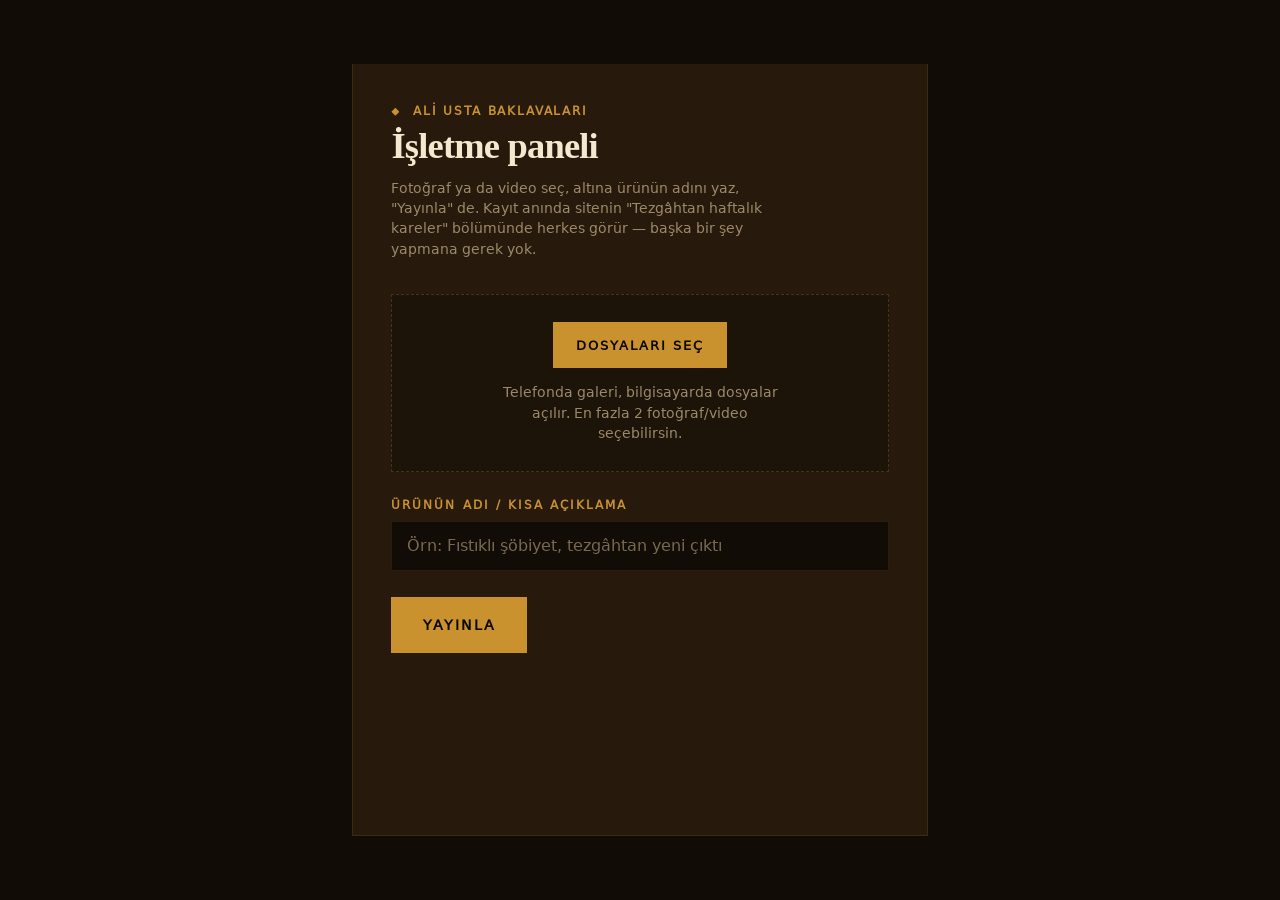
<file: panel.html>
<!doctype html>
<html lang="tr">
<head>
<meta charset="UTF-8">
<meta name="viewport" content="width=device-width, initial-scale=1">
<meta name="robots" content="noindex, nofollow">
<title>İşletme Paneli — Ali Usta Baklavaları</title>
<link rel="icon" href="assets/img/logo-sm.webp">
<link rel="stylesheet" href="assets/css/site.css?v=55">
<style>
  body{ display:flex; justify-content:center; padding:clamp(1.75rem,5vw,4rem) 1.25rem; min-height:100svh; }
  .panel{ width:100%; max-width:36rem; }
  .panel .eyebrow{ color:var(--gold); text-transform:uppercase; letter-spacing:.16em; font-size:.72rem; font-weight:700; }
  .panel h1{ font-family:var(--f-disp); font-weight:600; font-size:clamp(1.7rem,1.4rem + 1.1vw,2.3rem); margin:.5rem 0 .9rem; }
  .panel > p.small{ max-width:44ch; margin-bottom:2.2rem; }

  .drop{ border:1px dashed var(--line); padding:1.7rem; text-align:center; background:var(--ink-2); }
  .drop input[type=file]{ display:none; }
  .drop p.small{ margin-top:.9rem; max-width:32ch; margin-inline:auto; }
  .preview{ display:flex; gap:.7rem; flex-wrap:wrap; justify-content:center; margin-top:1.1rem; }
  .preview .th{ width:5.5rem; height:5.5rem; object-fit:cover; border:1px solid var(--line-soft); background:var(--ink-3); flex:none; }

  .panel .f{ margin-top:1.5rem; }
  .panel-foot{ margin-top:1.6rem; display:flex; align-items:center; gap:1.1rem; flex-wrap:wrap; }
  .spin{ width:.9rem; height:.9rem; border:2px solid var(--line); border-top-color:var(--gold-lit); border-radius:50%; animation:pnl-sp .7s linear infinite; display:inline-block; vertical-align:-1px; margin-right:.4rem; }
  @keyframes pnl-sp{ to{ transform:rotate(360deg); } }

  .panel-list{ margin-top:3.2rem; padding-top:1.7rem; border-top:1px solid var(--line-soft); }
  .panel-list h2{ font-size:.78rem; color:var(--gold); letter-spacing:.16em; text-transform:uppercase; font-weight:700; margin-bottom:1.1rem; }
  .panel-row{ display:flex; align-items:center; gap:.9rem; padding:.65rem 0; border-bottom:1px solid var(--line-soft); font-size:.88rem; }
  .panel-row img,.panel-row video{ width:3rem; height:3rem; object-fit:cover; flex:none; border:1px solid var(--line-soft); }
  .panel-row b{ display:block; color:var(--cream); font-weight:600; }
  .panel-row span.pr-date{ color:var(--cream-mute); font-size:.76rem; }

  .warn{ border:1px solid #D9694A; background:rgba(217,105,74,.08); padding:1rem 1.1rem; font-size:.88rem; color:var(--cream-dim); }
</style>
</head>
<body>

<div class="panel">
  <p class="eyebrow">Ali Usta Baklavaları</p>
  <h1>İşletme paneli</h1>
  <p class="small">Fotoğraf ya da video seç, altına ürünün adını yaz, "Yayınla" de. Kayıt anında sitenin
    "Tezgâhtan haftalık kareler" bölümünde herkes görür — başka bir şey yapmana gerek yok.</p>

  <div id="pnlUyari" hidden class="warn"></div>

  <form id="pnlForm" novalidate>
    <div class="drop">
      <button type="button" class="btn btn--solid" id="pnlPick"><span>Dosyaları seç</span></button>
      <p class="small">Telefonda galeri, bilgisayarda dosyalar açılır. En fazla 2 fotoğraf/video seçebilirsin.</p>
      <input type="file" id="pnlFile" accept="image/*,video/*" multiple>
      <div class="preview" id="pnlPreview" hidden></div>
    </div>

    <div class="f">
      <label for="pnlBaslik">Ürünün adı / kısa açıklama</label>
      <input type="text" id="pnlBaslik" placeholder="Örn: Fıstıklı şöbiyet, tezgâhtan yeni çıktı" maxlength="80" required>
    </div>

    <div class="panel-foot">
      <button type="submit" class="btn btn--solid btn--lg" id="pnlSubmit"><span>Yayınla</span></button>
      <p class="frm-msg" id="pnlMsg"></p>
    </div>
  </form>

  <div class="panel-list" id="pnlListWrap" hidden>
    <h2>Son yayınlananlar</h2>
    <div id="pnlList"></div>
  </div>
</div>

<script src="assets/js/config.js?v=55"></script>
<script src="assets/js/panel.js?v=55"></script>
</body>
</html>
</file>
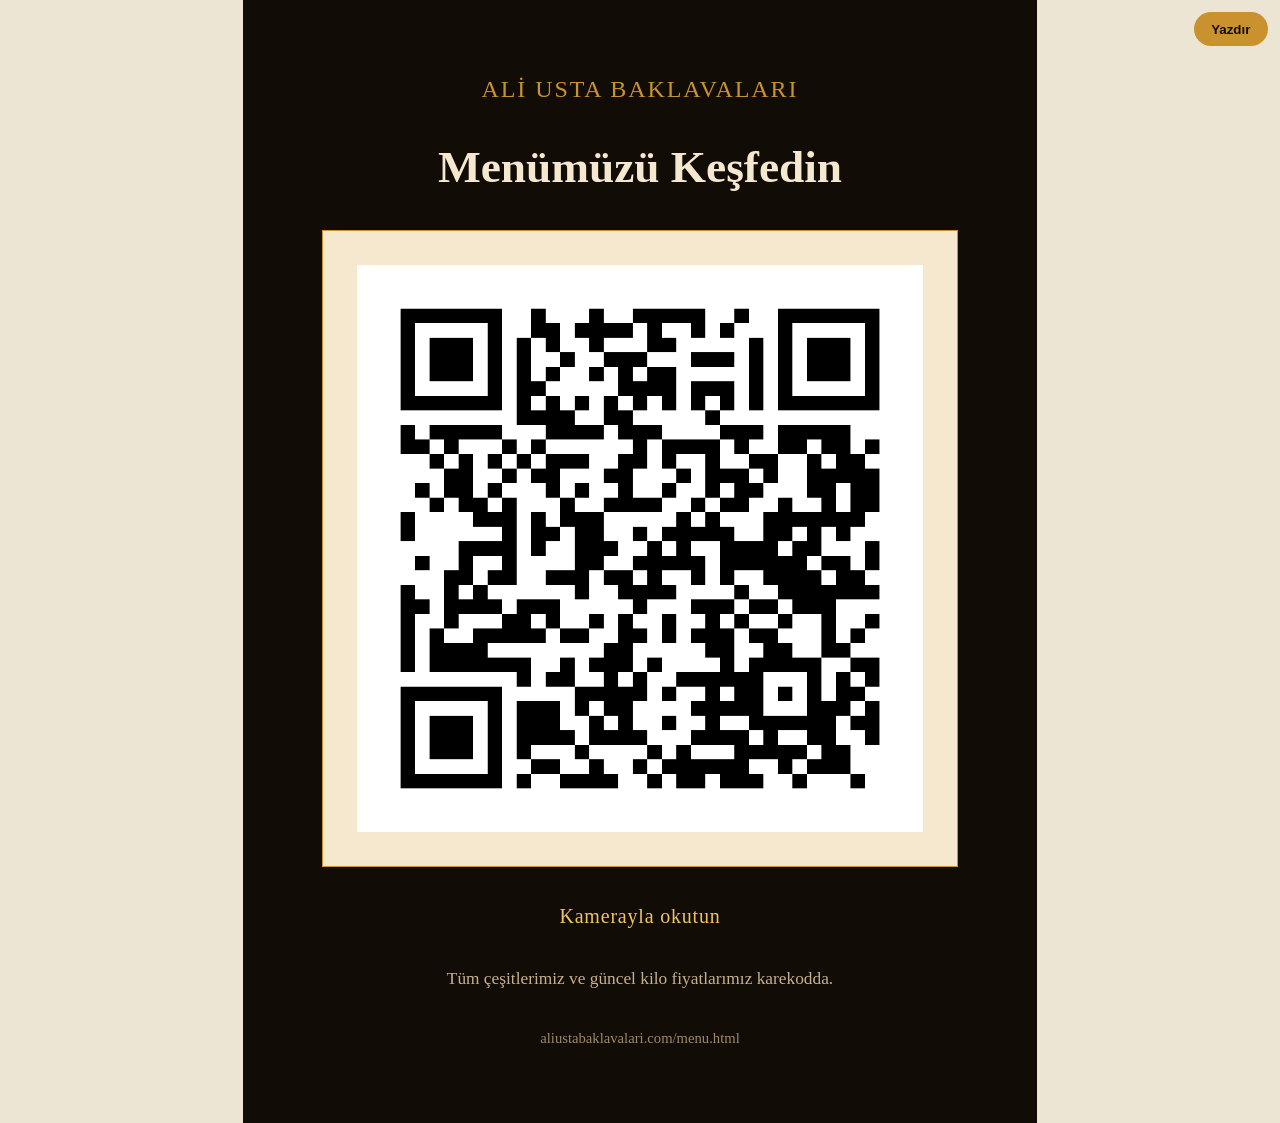
<file: qr-tabela.html>
<!DOCTYPE html>
<html lang="tr">
<head>
<meta charset="utf-8">
<meta name="viewport" content="width=device-width, initial-scale=1">
<title>Masa Kartı — Ali Usta Baklavaları</title>
<meta name="robots" content="noindex">
<style>
  /* Not: "5 kat büyük" tam 410mm olurdu — A5 kağıda sığmaz. Bunun yerine
     kart A4'e büyütüldü ve QR, sayfaya sığan en büyük ölçüye (150mm)
     çıkarıldı (önceki 82mm'nin ~1,8 katı, görsel olarak çok daha baskın). */
  @page{ size:A4; margin:0; }
  *{ box-sizing:border-box; }
  body{ margin:0; background:#EDE5D3; font-family:Georgia,"Palatino Linotype",serif; }
  .kart{
    width:210mm; height:297mm; margin:0 auto; padding:20mm 14mm;
    background:#120C06; color:#F5E8CF;
    display:flex; flex-direction:column; align-items:center; justify-content:center;
    text-align:center; gap:10mm;
  }
  .isim{ letter-spacing:.08em; text-transform:uppercase; color:#C9922E; font-size:18pt; }
  .baslik{ font-size:34pt; color:#F5E8CF; margin:0; }
  .alt{ font-size:13pt; color:#C7B18B; max-width:130mm; line-height:1.5; }
  .qr-cerceve{ background:#F5E8CF; padding:9mm; border:1px solid #C9922E; }
  .qr-cerceve img{ display:block; width:150mm; height:150mm; }
  .oku{ font-size:15pt; color:#F0C463; letter-spacing:.04em; }
  .link{ font-size:11pt; color:#9C8969; }
  @media print{
    body{ background:#120C06; }
    .kart{ box-shadow:none; }
  }
  .yazdir-btn{
    position:fixed; top:12px; right:12px; padding:.6rem 1.1rem; border-radius:2rem;
    background:#C9922E; color:#120C06; border:0; font-weight:bold; cursor:pointer;
  }
  @media print{ .yazdir-btn{ display:none; } }
</style>
</head>
<body>
<button class="yazdir-btn" onclick="window.print()">Yazdır</button>
<div class="kart">
  <div class="isim">Ali Usta Baklavaları</div>
  <h1 class="baslik">Menümüzü&nbsp;Keşfedin</h1>
  <div class="qr-cerceve"><img src="assets/img/qr-menu.png" alt="Menü QR kodu"></div>
  <div class="oku">Kamerayla okutun</div>
  <div class="alt">Tüm çeşitlerimiz ve güncel kilo fiyatlarımız karekodda.</div>
  <div class="link">aliustabaklavalari.com/menu.html</div>
</div>
</body>
</html>
</file>
<file: assets/css/site.css>
/* =========================================================================
   ALİ USTA BAKLAVALARI — "Fırından Çıkan Altın"
   Palet: kavrulmuş koyu taban + şerbet altını + bakır. Aksan: Antep fıstığı.
   Tipografi: Fraunces (WONK açık) + Karla.
   Geometri: baklava dilimi — eşkenar dörtgen ve 60° eğik kesimler.
   ========================================================================= */

/* =========================================================================
   YAZI TİPİ YEDEKLERİ — ölçü uyumlu
   Google Fonts geç geldiğinde metin yeniden akıyor ve satır sayısı
   değiştiği için sayfa kayıyordu (CLS). Yedek yüzler, gerçek yüzlerin
   genişliğine göre ölçeklenerek tanımlandı: takas anında satır kırılmaları
   aynı kalıyor. Oranlar tarayıcıda ölçülerek bulundu.
   ========================================================================= */
@font-face{
  font-family:"Karla Yedek";
  src:local("Segoe UI"), local("Noto Sans"), local("DejaVu Sans");
  size-adjust:104.8%;          /* Karla, Segoe UI'dan %4,8 geniş */
  ascent-override:95%;
  descent-override:25%;
  line-gap-override:0%;
}
@font-face{
  font-family:"Fraunces Yedek";
  src:local("Palatino Linotype"), local("Palatino"), local("Georgia"), local("Times New Roman");
  size-adjust:85.9%;           /* Fraunces, Palatino'dan %14,1 dar */
  ascent-override:98%;
  descent-override:26%;
  line-gap-override:0%;
}

:root{
  /* --- taban --- */
  --ink:        #120C06;
  --ink-2:      #1C1309;
  --ink-3:      #271A0D;
  --ink-4:      #33220F;
  --pitch:      #0B0704;

  /* --- altın / bakır --- */
  --gold:       #C9922E;
  --gold-lit:   #F0C463;
  --gold-pale:  #E8D3A0;
  --copper:     #8C4A24;
  --copper-dp:  #5A2C13;

  /* --- aksan --- */
  --pist:       #7E9236;
  --pist-lit:   #A8BE55;

  /* --- metin --- */
  --cream:      #F5E8CF;
  --cream-dim:  #C7B18B;
  --cream-mute: #9C8969;

  --line:       rgba(201,146,46,.26);
  --line-soft:  rgba(201,146,46,.13);

  --shell:      clamp(1.25rem, 5vw, 5.5rem);
  --maxw:       1560px;

  --f-disp: "Fraunces", "Fraunces Yedek", "Iowan Old Style", "Palatino Linotype", Georgia, serif;
  --f-body: "Karla", "Karla Yedek", "Segoe UI", "Noto Sans", system-ui, sans-serif;

  --ease:      cubic-bezier(.22,.61,.36,1);
  --ease-out:  cubic-bezier(.16,1,.3,1);

  --rhomb: polygon(50% 0%, 100% 50%, 50% 100%, 0% 50%);
}

/* ---------- reset ---------- */
*,*::before,*::after{ box-sizing:border-box; }
/* hidden özniteliği her zaman kazanır — sınıf seçiciler ezmesin */
[hidden]{ display:none !important; }
html{ -webkit-text-size-adjust:100%; }
body,h1,h2,h3,p,figure,blockquote,dl,dd,ul,ol{ margin:0; padding:0; }
ul,ol{ list-style:none; }
img,video,iframe{ display:block; max-width:100%; }
/* <picture> display:contents olduğu için <source> de ızgara/esnek kutuda
   bir öğe sayılıyor ve düzeni kaydırıyordu; hiçbir yerde çizilmemeli. */
source{ display:none; }
button{ font:inherit; color:inherit; background:none; border:0; cursor:pointer; }
a{ color:inherit; }

html{ scroll-behavior:auto; }
body{
  background:var(--ink);
  color:var(--cream);
  font-family:var(--f-body);
  font-size:clamp(1rem,.94rem + .28vw,1.125rem);
  line-height:1.62;
  font-weight:400;
  overflow-x:hidden;
  -webkit-font-smoothing:antialiased;
  text-rendering:optimizeLegibility;
}
body.is-locked{ overflow:hidden; }

/* Lenis */
html.lenis,html.lenis body{ height:auto; }
.lenis.lenis-smooth{ scroll-behavior:auto !important; }
.lenis.lenis-stopped{ overflow:hidden; }

::selection{ background:var(--gold); color:var(--pitch); }

:focus-visible{
  outline:2px solid var(--gold-lit);
  outline-offset:3px;
  border-radius:1px;
}

/* ---------- tipografi ---------- */
.eyebrow{
  font-family:var(--f-body);
  font-size:.7rem;
  font-weight:700;
  letter-spacing:.30em;
  text-transform:uppercase;
  color:var(--gold);
  display:flex; align-items:center; gap:.85rem;
}
.eyebrow::before{
  content:""; width:.5rem; height:.5rem; flex:none;
  background:var(--gold); clip-path:var(--rhomb);
}
.eyebrow--plain::before{ display:none; }

h1,h2,h3,.disp{
  font-family:var(--f-disp);
  font-variation-settings:"SOFT" 34,"WONK" 1,"opsz" 120;
  font-weight:400;
  line-height:.94;
  letter-spacing:-.022em;
  text-wrap:balance;
}
h2{ font-size:clamp(2.5rem,1.3rem + 5.1vw,6rem); }
h3{ font-size:clamp(1.5rem,1.1rem + 1.5vw,2.4rem); line-height:1.02; }

.lede{
  font-size:clamp(1.02rem,.96rem + .42vw,1.32rem);
  color:var(--cream-dim);
  max-width:52ch;
  line-height:1.55;
}
.small{ font-size:.82rem; color:var(--cream-mute); line-height:1.55; }
em.acc{ font-style:italic; color:var(--gold-lit); font-variation-settings:"SOFT" 60,"WONK" 1; }

.sr-only{
  position:absolute; width:1px; height:1px; padding:0; margin:-1px;
  overflow:hidden; clip:rect(0 0 0 0); white-space:nowrap; border:0;
}
.skip{
  position:fixed; top:.5rem; left:.5rem; z-index:200;
  background:var(--gold); color:var(--pitch);
  padding:.7rem 1.1rem; font-weight:700; font-size:.85rem;
  transform:translateY(-160%); transition:transform .2s var(--ease);
}
.skip:focus{ transform:none; }

/* ---------- düzen ---------- */
.shell{
  width:100%;
  max-width:var(--maxw);
  margin-inline:auto;
  padding-inline:var(--shell);
}
section{ position:relative; }
.band{ padding-block:clamp(5rem,10vw,11rem); }

/* 60°'lik baklava kesimi — renk değişen bölümlerde */
.cut-top{ clip-path:polygon(0 2.6vw,100% 0,100% 100%,0 100%); margin-top:-2.6vw; padding-top:calc(clamp(5rem,10vw,11rem) + 2.6vw); }
.cut-top--rev{ clip-path:polygon(0 0,100% 2.6vw,100% 100%,0 100%); }
/* Özel gün siparişi: üst kenarı düz olsun — bir üstündeki tezgâh
   bölümüyle arasında eğik kesim yamuk duruyordu. */
#ozel.cut-top--rev{ clip-path:none; }

/* ==========================================================
   PRELOADER
   ========================================================== */
#pre{
  position:fixed; inset:0; z-index:300;
  background:var(--pitch);
  display:grid; place-items:center;
  gap:2rem;
}
#pre[hidden]{ display:none; }
.pre-mark{ width:min(38vw,190px); aspect-ratio:1; }
.pre-mark path,.pre-mark line{
  fill:none; stroke:var(--gold); stroke-width:1.1;
  vector-effect:non-scaling-stroke;
}
.pre-fill{ fill:var(--gold); opacity:0; }
.pre-word{
  font-family:var(--f-disp);
  font-variation-settings:"SOFT" 40,"WONK" 1,"opsz" 120;
  font-size:clamp(1.1rem,3vw,1.8rem);
  letter-spacing:.34em;
  text-transform:uppercase;
  color:var(--gold-pale);
  text-indent:.34em;
}
.pre-bar{ width:min(46vw,260px); height:1px; background:var(--line); position:relative; }
.pre-bar i{ position:absolute; inset:0 auto 0 0; width:0; background:var(--gold); display:block; }

/* ==========================================================
   NAV + PROGRESS
   ========================================================== */
#prog{
  position:fixed; top:0; left:0; height:2px; width:100%;
  transform:scaleX(0); transform-origin:0 50%;
  background:linear-gradient(90deg,var(--copper),var(--gold),var(--gold-lit));
  z-index:120; pointer-events:none;
}

#nav{
  position:fixed; inset:0 0 auto 0; z-index:110;
  display:flex; align-items:center; gap:clamp(1rem,3vw,2.5rem);
  padding:.85rem var(--shell);
  background:rgba(11,7,4,.72);
  backdrop-filter:blur(14px) saturate(1.3);
  -webkit-backdrop-filter:blur(14px) saturate(1.3);
  border-bottom:1px solid var(--line-soft);
  transform:translateY(-102%);
  will-change:transform;
}
.brand{
  font-family:var(--f-disp);
  font-variation-settings:"SOFT" 40,"WONK" 1,"opsz" 96;
  font-size:1.22rem; line-height:1; letter-spacing:.01em;
  text-decoration:none; white-space:nowrap;
  display:flex; align-items:center; gap:.6rem;
}
.brand b{ font-weight:600; color:var(--gold-lit); }
.brand span{ color:var(--cream); font-weight:400; }
.brand::before{
  content:""; width:.62rem; height:.62rem; flex:none;
  background:var(--gold); clip-path:var(--rhomb);
}
#navlinks{ display:flex; gap:clamp(.6rem,1.6vw,1.7rem); margin-left:auto; }
#navlinks a{
  text-decoration:none; font-size:.79rem; font-weight:600;
  letter-spacing:.15em; text-transform:uppercase; color:var(--cream-dim);
  padding:.45rem .1rem; position:relative; transition:color .3s var(--ease);
}
#navlinks a::after{
  content:""; position:absolute; left:0; right:100%; bottom:.15rem; height:1px;
  background:var(--gold); transition:right .35s var(--ease);
}
#navlinks a:hover,#navlinks a:focus-visible{ color:var(--gold-lit); }
#navlinks a:hover::after{ right:0; }

.nav-tools{ display:flex; align-items:center; gap:.6rem; margin-left:auto; }
#navlinks + .nav-tools{ margin-left:clamp(.6rem,2vw,1.6rem); }

.btn{
  --bh:#C9922E;
  display:inline-flex; align-items:center; gap:.6rem;
  padding:.72rem 1.35rem;
  font-size:.79rem; font-weight:700; letter-spacing:.16em; text-transform:uppercase;
  text-decoration:none; white-space:nowrap;
  border:1px solid var(--gold);
  color:var(--gold-lit);
  background:transparent;
  position:relative; overflow:hidden;
  transition:color .35s var(--ease);
}
.btn::before{
  content:""; position:absolute; inset:0;
  background:var(--bh); transform:scaleY(0); transform-origin:50% 100%;
  transition:transform .42s var(--ease-out);
}
.btn:hover,.btn:focus-visible{ color:var(--pitch); }
.btn:hover::before,.btn:focus-visible::before{ transform:scaleY(1); }
.btn > *{ position:relative; }
.btn--solid{ background:var(--gold); color:var(--pitch); --bh:#F0C463; }
.btn--solid:hover,.btn--solid:focus-visible{ color:var(--pitch); }
.btn--lg{ padding:1rem 1.9rem; font-size:.85rem; }

.icon-btn{
  width:2.55rem; height:2.55rem; flex:none;
  display:grid; place-items:center;
  border:1px solid var(--line);
  color:var(--cream-dim);
  transition:border-color .3s var(--ease),color .3s var(--ease);
}
.icon-btn:hover{ border-color:var(--gold); color:var(--gold-lit); }
.icon-btn svg{ width:1.05rem; height:1.05rem; fill:none; stroke:currentColor; stroke-width:1.6; }
.icon-btn .ic-pause{ display:none; }
body.motion-off .icon-btn .ic-pause{ display:block; }
body.motion-off .icon-btn .ic-play{ display:none; }
body.motion-off .icon-btn{ border-color:var(--gold); color:var(--gold-lit); }

/* ==========================================================
   HERO — tam ekran sinematik tanıtım filmi
   ========================================================== */
#hero{
  position:relative;
  min-height:100svh;
  display:flex; align-items:flex-end;
  padding-block:clamp(6rem,14vh,9rem) clamp(3.5rem,9vh,6rem);
  overflow:hidden;
  background:var(--pitch);
  isolation:isolate;
}
.hero-film{
  position:absolute; inset:0; z-index:0;
  will-change:transform;
}
.hero-film video{
  width:100%; height:100%; object-fit:cover; object-position:50% 46%;
}
/* okunabilirlik perdesi — soldan ve alttan koyulaşır */
.hero-scrim{
  position:absolute; inset:0; z-index:1; pointer-events:none;
  background:
    linear-gradient(100deg, rgba(11,7,4,.93) 0%, rgba(11,7,4,.74) 30%, rgba(11,7,4,.16) 58%, rgba(11,7,4,.34) 100%),
    linear-gradient(to top, rgba(11,7,4,.80) 0%, rgba(11,7,4,.04) 42%, rgba(11,7,4,.30) 100%),
    radial-gradient(120% 90% at 72% 38%, rgba(201,146,46,.14), transparent 60%);
}
/* ince film grenı — sinematik doku */
.hero-grain{
  position:absolute; inset:-30%; z-index:2; pointer-events:none;
  opacity:.22; mix-blend-mode:overlay;
  background-image:url("data:image/svg+xml,%3Csvg xmlns='http://www.w3.org/2000/svg' width='160' height='160'%3E%3Cfilter id='n'%3E%3CfeTurbulence type='fractalNoise' baseFrequency='.85' numOctaves='3' stitchTiles='stitch'/%3E%3CfeColorMatrix type='saturate' values='0'/%3E%3C/filter%3E%3Crect width='160' height='160' filter='url(%23n)' opacity='.55'/%3E%3C/svg%3E");
  animation:grain 7s steps(6) infinite;
}
@keyframes grain{
  0%{transform:translate(0,0)}      16%{transform:translate(-3%,2%)}
  33%{transform:translate(2%,-3%)}  50%{transform:translate(-2%,-2%)}
  66%{transform:translate(3%,1%)}   83%{transform:translate(-1%,3%)}
  100%{transform:translate(0,0)}
}
.hero-inner{ position:relative; z-index:3; width:100%; }
.hero-inner .eyebrow{ margin-bottom:clamp(1rem,2.2vw,1.8rem); }

#hero h1{
  font-size:min(clamp(2.9rem,1.2rem + 8.4vw,9.4rem),19svh);
  line-height:.86;
  letter-spacing:-.035em;
  margin-bottom:clamp(1.2rem,2.4vw,2rem);
  max-width:14ch;
  text-shadow:0 .06em .5em rgba(11,7,4,.55);
}
#hero h1 .ln{ display:block; overflow:hidden; padding-bottom:.17em; margin-bottom:-.13em; }
#hero h1 .ln > span{ display:block; }
#hero h1 .thin{ font-variation-settings:"SOFT" 60,"WONK" 1,"opsz" 144; font-weight:300; color:var(--cream); }
#hero h1 .gold{ color:var(--gold-lit); font-weight:600; font-style:italic; }
#hero .lede{ max-width:46ch; color:var(--cream-dim); text-shadow:0 .05em .4em rgba(11,7,4,.6); }

.hero-cta{ display:flex; flex-wrap:wrap; gap:.8rem; margin-top:clamp(1.4rem,2.6vw,2.2rem); }

.hero-meta{
  margin-top:clamp(1.6rem,3vw,2.6rem);
  padding-top:1.4rem; border-top:1px solid var(--line-soft);
}
.hero-facts{ display:flex; gap:clamp(1.2rem,2.6vw,3rem); flex-wrap:wrap; }
.fact b{
  display:block;
  font-family:var(--f-disp); font-variation-settings:"SOFT" 30,"WONK" 1,"opsz" 96;
  font-size:clamp(1.5rem,1.2rem + .9vw,2.1rem); font-weight:600; line-height:1; color:var(--gold-lit);
}
.fact span{ font-size:.66rem; letter-spacing:.18em; text-transform:uppercase; color:var(--cream-mute); }

.hero-tools{
  position:absolute; z-index:4;
  right:var(--shell); top:clamp(5.5rem,13vh,8rem);
}
.icon-btn--glass{
  background:rgba(11,7,4,.5);
  backdrop-filter:blur(8px); -webkit-backdrop-filter:blur(8px);
  border-color:var(--line);
}
.icon-btn--glass .ic-on{ display:none; }
.icon-btn--glass[aria-pressed="true"] .ic-on{ display:block; }
.icon-btn--glass[aria-pressed="true"] .ic-off{ display:none; }
.icon-btn--glass[aria-pressed="true"]{ border-color:var(--gold); color:var(--gold-lit); }

.scroll-hint{
  position:absolute; z-index:4; right:var(--shell); bottom:clamp(1rem,2.6vh,2rem);
  display:flex; align-items:center; gap:.7rem;
  font-size:.66rem; letter-spacing:.22em; text-transform:uppercase; color:var(--cream-mute);
}
.scroll-hint i{ display:block; width:2.6rem; height:1px; background:var(--line); position:relative; overflow:hidden; }
.scroll-hint i::after{ content:""; position:absolute; inset:0; background:var(--gold); animation:sweep 2.3s var(--ease) infinite; }
@keyframes sweep{ 0%{transform:translateX(-100%)} 55%,100%{transform:translateX(100%)} }

/* ==========================================================
   ŞERİT (marquee)
   ========================================================== */
.strip{
  border-block:1px solid var(--line-soft);
  background:var(--ink-2);
  overflow:hidden;
  padding-block:1.15rem;
  position:relative; z-index:2;
}
.strip-track{ display:flex; width:max-content; will-change:transform; }
.strip-track span{
  font-family:var(--f-disp); font-variation-settings:"SOFT" 40,"WONK" 1,"opsz" 96;
  font-size:clamp(1.1rem,.9rem + .9vw,1.9rem);
  color:var(--cream-dim); white-space:nowrap;
  padding-inline:clamp(1rem,2.2vw,2rem);
  display:flex; align-items:center; gap:clamp(1rem,2.2vw,2rem);
}
.strip-track span::after{
  content:""; width:.42rem; height:.42rem; flex:none;
  background:var(--gold); clip-path:var(--rhomb);
}

/* ==========================================================
   MİRAS
   ========================================================== */
#miras{ background:var(--ink-2); }
.miras-grid{
  display:grid; grid-template-columns:repeat(12,1fr);
  gap:clamp(1.4rem,3vw,3.4rem); align-items:start;
}
.miras-copy{ grid-column:1/6; position:sticky; top:clamp(6rem,14vh,9rem); }
.miras-copy h2{ margin:1.4rem 0 1.8rem; }
.miras-copy p + p{ margin-top:1.1rem; }
.sig{
  margin-top:2.4rem; padding-top:1.4rem; border-top:1px solid var(--line-soft);
  font-family:var(--f-disp); font-variation-settings:"SOFT" 70,"WONK" 1,"opsz" 120;
  font-style:italic; font-size:1.5rem; color:var(--gold-lit);
}
.sig small{ display:block; font-family:var(--f-body); font-style:normal; font-size:.68rem; letter-spacing:.2em; text-transform:uppercase; color:var(--cream-mute); margin-top:.5rem; }

.miras-media{
  grid-column:7/13;
  display:grid;
  grid-template-columns:1fr 1fr;
  gap:clamp(.7rem,1.4vw,1.2rem);
}
.miras-media .m-cell{
  aspect-ratio:.86;
}
.miras-media .m-fill{ height:100%; object-fit:cover; }
.miras-media video.m-fill{ object-fit:contain; background:#000; }

/* ==========================================================
   ÜRÜNLER — pinned yatay ray
   ========================================================== */
#urunler{
  background:var(--ink);
  min-height:100svh;
  display:flex; flex-direction:column; justify-content:center;
}
.rail-head{
  width:100%;
  display:flex; justify-content:space-between; align-items:flex-end;
  gap:2rem; flex-wrap:wrap;
  padding:clamp(3.5rem,7vw,8rem) var(--shell) clamp(1.6rem,3vw,3rem);
  max-width:var(--maxw); margin-inline:auto;
}
.rail-viewport{ overflow:hidden; }
.rail-track{
  display:flex; gap:clamp(1rem,2vw,2rem);
  padding-inline:var(--shell) 0;
  padding-bottom:clamp(2rem,4vw,4rem);
  width:max-content;
}
.pcard{
  width:clamp(14rem,22vw,21rem); flex:none;
  background:var(--ink-2);
  border:1px solid var(--line-soft);
  display:flex; flex-direction:column;
  transform-style:preserve-3d;
  cursor:default;
}
/* rayda kartın kendisi ölçeklenmez; sadece parlaklık değişir */
.media-set .pcard:hover,
.media-set .pcard.is-active,
.media-set .pcard:focus-within{ --sc:1; box-shadow:0 1.4rem 3rem rgba(0,0,0,.5); }
/* rayda kart 3D eğildiği için transform'u GSAP yönetir */
.pcard{ transform:none; }
.pcard-media{ position:relative; height:clamp(9rem,30svh,20rem); overflow:hidden; background:var(--ink-3); }
.pcard-media img{
  position:absolute; inset:0; width:100%; height:100%; object-fit:cover;
  transition:opacity .6s var(--ease),transform .9s var(--ease-out);
}
.rail-track{ perspective:1200px; }
.pcard-media .alt{ opacity:0; }
.pcard:hover .pcard-media .main{ opacity:0; transform:scale(1.05); }
.pcard:hover .pcard-media .alt{ opacity:1; transform:scale(1.05); }
.pcard-no{
  position:absolute; top:0; left:0; z-index:2;
  padding:.5rem .75rem; font-size:.66rem; letter-spacing:.16em; font-weight:700;
  color:var(--gold-lit); background:rgba(11,7,4,.8);
  border-right:1px solid var(--line); border-bottom:1px solid var(--line);
}
.pcard-body{ padding:clamp(1.1rem,1.7vw,1.6rem); display:flex; flex-direction:column; gap:.6rem; flex:1; }
.pcard-body h3{ font-size:clamp(1.25rem,1.05rem + .55vw,1.7rem); }
.pcard-body p{ font-size:.88rem; color:var(--cream-mute); line-height:1.5; }
.pcard-extra{
  display:flex; align-items:center; gap:.7rem;
  padding:.5rem; border:1px solid var(--line-soft); background:var(--ink-3);
}
.pcard-extra picture{ flex:none; width:3rem; height:3rem; display:block; }
.pcard-extra img{ width:100%; height:100%; object-fit:cover; }
.pcard-extra span{ font-size:.78rem; color:var(--cream-dim); }
.rail-progress{ height:1px; background:var(--line-soft); max-width:var(--maxw); margin:0 auto; }
.rail-progress i{ display:block; height:100%; width:0; background:var(--gold); }

/* ==========================================================
   ÜRETİM ŞERİDİ
   ========================================================== */
#uretim{ background:var(--ink); }
.ur-head{
  display:flex; justify-content:space-between; align-items:flex-end;
  gap:clamp(1.5rem,3vw,3rem); flex-wrap:wrap;
  margin-bottom:clamp(2.5rem,5vw,4.5rem);
}
.ur-head > div{ flex:1 1 22rem; }
.ur-head h2{ margin:1.3rem 0 0; max-width:16ch; }
.ur-head .lede{ flex:0 1 32ch; }
.ur-grid{
  /* Masonry: video kendi oranında; kadraj kırpılmaz. */
  column-count:3;
  column-gap:clamp(.7rem,1.4vw,1.3rem);
}
.ur-grid .uv{
  break-inside:avoid;
  margin-bottom:clamp(.7rem,1.4vw,1.3rem);
  aspect-ratio:auto;
}
.ur-grid .uv .m-fill{ height:auto; object-fit:contain; }
.uv-ctrl{
  position:absolute; top:.55rem; right:.55rem; z-index:3;
  display:flex; gap:.35rem;
}
.uv-toggle,.uv-sound{
  width:2.1rem; height:2.1rem; display:grid; place-items:center;
  background:rgba(11,7,4,.74); border:1px solid var(--line); color:var(--gold-lit);
  transition:background .3s var(--ease), color .3s var(--ease), border-color .3s var(--ease);
}
.uv-toggle:hover,.uv-sound:hover{ background:var(--gold); color:var(--pitch); border-color:var(--gold); }
.uv-sound svg{ width:.9rem; height:.9rem; fill:none; stroke:currentColor; stroke-width:1.9; stroke-linejoin:round; }
.uv-sound .ic-on{ display:none; }
.uv-sound[aria-pressed="true"] .ic-on{ display:block; }
.uv-sound[aria-pressed="true"] .ic-off{ display:none; }
.uv-sound[aria-pressed="true"]{ background:var(--gold); color:var(--pitch); border-color:var(--gold); }
.uv-toggle svg{ width:.85rem; height:.85rem; fill:currentColor; }
.uv-toggle .ic-pause{ display:none; }
.uv-toggle[aria-pressed="true"] .ic-pause{ display:block; }
.uv-toggle[aria-pressed="true"] .ic-play{ display:none; }

/* ==========================================================
   MEDYA KAROLARI + SPOTLIGHT
   Dokunulmayan kareler hafif karanlık; üstüne gelinen kare
   tam parlaklıkta ve biraz büyük. Set içindeki diğerleri geri çekilir.
   ========================================================== */
.m-cell{
  position:relative;
  padding:0; margin:0; border:1px solid var(--line-soft);
  background:var(--ink-3); overflow:hidden;
  text-align:left;
  transition:filter .5s var(--ease), transform .55s var(--ease-out),
             border-color .45s var(--ease), box-shadow .55s var(--ease);
  will-change:transform, filter;
}
/* düğme karolar tam genişlik kaplar; ürün kartı (article) kendi ölçüsünü korur */
button.m-cell{ display:block; width:100%; cursor:pointer; }
figure.m-cell{ display:block; cursor:pointer; }
article.m-cell{ cursor:default; }
.m-fill{ width:100%; height:100%; object-fit:cover; display:block; }
.m-cell > video.m-fill{ pointer-events:none; }

/* 1 — varsayılan: hafif sinematik karanlık */
.m-cell{ filter:brightness(.80) saturate(.94) contrast(1.02); }

/* 2 — set içinde bir kare seçiliyken diğerleri geri çekilir */
.media-set:hover .m-cell,
.media-set.has-active .m-cell{ filter:brightness(.34) saturate(.75); }

/* 3 — üstüne gelinen / dokunulan / odaklanan kare öne çıkar */
.m-cell{ --py:0px; --sc:1; transform:translateY(var(--py)) scale(var(--sc)); }
.m-fill{ transition:transform .6s var(--ease-out); }

.media-set .m-cell:hover,
.media-set .m-cell:focus-visible,
.media-set .m-cell.is-active{
  --sc:1.045;
  filter:brightness(1.06) saturate(1.05) contrast(1.02);
  border-color:var(--line);
  box-shadow:0 1.4rem 3rem rgba(0,0,0,.55), 0 0 0 1px rgba(240,196,99,.25);
  z-index:4;
}
/* video karolarında görüntü karenin içinde de büyür
   (fotoğraflarda Ken Burns kaydırması transform'u kullandığı için
   büyüme karenin kendi ölçeğiyle sağlanır) */
.media-set .m-cell:hover video.m-fill,
.media-set .m-cell:focus-visible video.m-fill,
.media-set .m-cell.is-active video.m-fill{ transform:scale(1.07); }

.m-ring{
  position:absolute; inset:0; pointer-events:none;
  box-shadow:inset 0 0 0 0 var(--gold);
  transition:box-shadow .45s var(--ease);
}
.media-set .m-cell:hover .m-ring,
.media-set .m-cell:focus-visible .m-ring,
.media-set .m-cell.is-active .m-ring{ box-shadow:inset 0 0 0 2px rgba(240,196,99,.55); }

.m-cap{
  position:absolute; left:0; right:0; bottom:0; z-index:3;
  padding:2rem .9rem .8rem;
  font-family:var(--f-body); font-size:.74rem; line-height:1.35;
  letter-spacing:.04em; color:var(--cream);
  background:linear-gradient(transparent,rgba(11,7,4,.92));
  transform:translateY(101%); opacity:0;
  transition:transform .45s var(--ease-out), opacity .35s var(--ease);
}
.m-cap--always{ transform:none; opacity:1; }
.media-set .m-cell:hover .m-cap,
.media-set .m-cell:focus-visible .m-cap,
.media-set .m-cell.is-active .m-cap{ transform:none; opacity:1; }

.m-play{
  position:absolute; top:.6rem; left:.6rem; z-index:3;
  width:1.9rem; height:1.9rem; display:grid; place-items:center;
  background:rgba(11,7,4,.7); border:1px solid var(--line);
  color:var(--gold-lit);
}
.m-play svg{ width:.75rem; height:.75rem; fill:currentColor; }

/* ==========================================================
   TATLI DÜNYASI — önce özet kartları, sonra tür ızgarası
   ========================================================== */
#tatlilar{ background:var(--ink-2); }
.gal-head{ display:flex; justify-content:space-between; align-items:flex-end; gap:2rem; flex-wrap:wrap; margin-bottom:clamp(2.2rem,4.5vw,3.6rem); }

/* --- özet kartları --- */
.cat-cards{
  display:grid;
  grid-template-columns:repeat(2,1fr);
  gap:clamp(.9rem,1.8vw,1.5rem);
}
.catcard{
  position:relative; overflow:hidden;
  min-height:clamp(19rem,30vw,25rem);
  display:block; width:100%; text-align:left; cursor:pointer;
  border:1px solid var(--line-soft); background:var(--ink-3);
}
.catcard .m-fill{ position:absolute; inset:0; width:100%; height:100%; object-fit:cover; }
.catcard-scrim{
  position:absolute; inset:0;
  background:
    linear-gradient(to top, rgba(11,7,4,.96) 6%, rgba(11,7,4,.82) 34%, rgba(11,7,4,.34) 66%, rgba(11,7,4,.18) 100%),
    linear-gradient(100deg, rgba(11,7,4,.55), transparent 60%);
}
.catcard-body{
  position:relative; z-index:2;
  display:flex; flex-direction:column; gap:.55rem;
  height:100%; justify-content:flex-end;
  padding:clamp(1.4rem,2.4vw,2.2rem);
}
.catcard-kick{
  font-size:.66rem; font-weight:700; letter-spacing:.24em; text-transform:uppercase;
  color:var(--gold); display:flex; align-items:center; gap:.6rem;
}
.catcard-kick::before{
  content:""; width:.45rem; height:.45rem; flex:none;
  background:var(--gold); clip-path:var(--rhomb);
}
.catcard-title{
  font-family:var(--f-disp); font-variation-settings:"SOFT" 34,"WONK" 1,"opsz" 120;
  font-size:clamp(1.9rem,1.3rem + 1.8vw,3.1rem); line-height:.98; letter-spacing:-.02em;
  color:var(--cream);
}
.catcard-desc{
  font-size:.92rem; line-height:1.55; color:var(--cream-dim);
  max-width:46ch;
  max-height:0; opacity:0; overflow:hidden;
  transition:max-height .55s var(--ease-out), opacity .4s var(--ease), margin .5s var(--ease);
}
.catcard-foot{
  display:flex; align-items:center; justify-content:space-between; gap:1rem;
  margin-top:.5rem; padding-top:.85rem; border-top:1px solid var(--line-soft);
}
.catcard-count{ font-size:.72rem; letter-spacing:.14em; text-transform:uppercase; color:var(--cream-mute); }
.catcard-go{
  display:inline-flex; align-items:center; gap:.5rem;
  font-size:.74rem; font-weight:700; letter-spacing:.16em; text-transform:uppercase; color:var(--gold-lit);
}
.catcard-go svg{ width:1.1rem; height:1.1rem; fill:none; stroke:currentColor; stroke-width:1.7; transition:transform .45s var(--ease-out); }

.media-set .catcard:hover .catcard-desc,
.media-set .catcard:focus-visible .catcard-desc,
.media-set .catcard.is-active .catcard-desc{ max-height:14rem; opacity:1; margin-bottom:.2rem; }
.media-set .catcard:hover .catcard-go svg,
.media-set .catcard:focus-visible .catcard-go svg{ transform:translateX(.35rem); }
/* özet kartında görsel karo ölçeği yerine iç zoom kullanılır */
.media-set .catcard:hover,
.media-set .catcard:focus-visible,
.media-set .catcard.is-active{ --sc:1; }
.media-set .catcard:hover .m-fill,
.media-set .catcard:focus-visible .m-fill,
.media-set .catcard.is-active .m-fill{ transform:scale(1.06); }

/* --- tür görünümü --- */
.cat-bar{
  display:flex; align-items:center; gap:clamp(.8rem,2vw,1.6rem);
  flex-wrap:wrap; margin-bottom:clamp(1.4rem,2.6vw,2rem);
}
.back-btn{
  display:inline-flex; align-items:center; gap:.55rem;
  padding:.62rem 1.05rem; border:1px solid var(--line);
  font-size:.76rem; font-weight:700; letter-spacing:.14em; text-transform:uppercase;
  color:var(--gold-lit); background:transparent;
  transition:background .3s var(--ease), color .3s var(--ease);
}
.back-btn svg{ width:1rem; height:1rem; fill:none; stroke:currentColor; stroke-width:1.8; }
.back-btn:hover{ background:var(--gold); border-color:var(--gold); color:var(--pitch); }

.cat-filters{ display:flex; flex-wrap:wrap; gap:.45rem; }
.chip{
  display:inline-flex; align-items:center; gap:.5rem;
  padding:.6rem 1rem; border:1px solid var(--line-soft);
  font-size:.76rem; font-weight:600; letter-spacing:.08em;
  color:var(--cream-dim); background:transparent;
  transition:color .3s var(--ease), border-color .3s var(--ease), background .3s var(--ease);
}
.chip i{
  font-style:normal; font-size:.64rem; letter-spacing:.04em;
  color:var(--cream-mute); border-left:1px solid var(--line-soft); padding-left:.5rem;
}
.chip:hover{ color:var(--gold-lit); border-color:var(--line); }
.chip[aria-pressed="true"]{ background:var(--gold); border-color:var(--gold); color:var(--pitch); }
.chip[aria-pressed="true"] i{ color:rgba(11,7,4,.62); border-left-color:rgba(11,7,4,.28); }

.cat-intro{
  border-left:2px solid var(--gold);
  padding:.2rem 0 .2rem 1.2rem;
  margin-bottom:clamp(1.6rem,3vw,2.4rem);
  max-width:64ch;
}
.cat-intro h3{ font-size:clamp(1.5rem,1.2rem + 1.1vw,2.1rem); margin-bottom:.6rem; }
.cat-intro p{ font-size:.98rem; color:var(--cream-dim); line-height:1.62; }
.cat-count{ margin-top:.7rem; font-size:.72rem !important; letter-spacing:.16em; text-transform:uppercase; color:var(--cream-mute) !important; }

.cat-grid{ display:grid; grid-template-columns:repeat(4,1fr); gap:clamp(.6rem,1.2vw,1.1rem); }
.cat-grid .m-cell{ aspect-ratio:4/5; }
.cat-grid .m-cell[hidden]{ display:none; }

/* --- tür ızgarasının içinde canlı fotoğraf/video ekleme --- */
.add-btn{
  display:inline-flex; align-items:center; gap:.5rem; cursor:pointer;
  padding:.62rem 1.05rem; border:1px solid var(--line-soft);
  font-size:.76rem; font-weight:700; letter-spacing:.1em; text-transform:uppercase;
  color:var(--cream-dim); background:transparent; margin-left:auto;
  transition:background .3s var(--ease), color .3s var(--ease), border-color .3s var(--ease);
}
.add-btn svg{ width:1rem; height:1rem; fill:none; stroke:currentColor; stroke-width:1.8; }
.add-btn:hover,
.add-btn[aria-expanded="true"]{ background:var(--gold); border-color:var(--gold); color:var(--pitch); }

.sr-file{
  position:absolute; width:1px; height:1px; padding:0; margin:-1px;
  overflow:hidden; clip:rect(0,0,0,0); white-space:nowrap; border:0;
}

.cat-add{
  border:1px solid var(--line); background:var(--ink-2);
  padding:clamp(1.4rem,2.8vw,2.2rem);
  margin:0 0 clamp(1.8rem,3.5vw,2.6rem);
  box-shadow:0 12px 35px rgba(0,0,0,.35);
  border-radius:2px;
  scroll-margin-top:85px;
}
.cat-add-head{
  display:flex; justify-content:space-between; align-items:flex-start; gap:1rem;
  margin-bottom:1.4rem; padding-bottom:.9rem; border-bottom:1px solid var(--line-soft);
}
.cat-add-title{
  font-family:var(--f-disp); font-size:clamp(1.15rem,1rem + .8vw,1.45rem);
  font-weight:600; color:var(--cream); margin:0;
}
.cat-add-sub{ font-size:.86rem; color:var(--cream-dim); margin-top:.35rem; }
.cat-add-close{
  background:transparent; border:none; color:var(--cream-mute); cursor:pointer;
  padding:.35rem; display:inline-flex; align-items:center; justify-content:center;
  transition:color .2s var(--ease);
}
.cat-add-close svg{ width:1.25rem; height:1.25rem; fill:none; stroke:currentColor; stroke-width:2; }
.cat-add-close:hover{ color:var(--gold); }

/* Fotoğraf ve dosya ekleme alanı (tıklanabilir dropzone) */
.cat-add-drop{
  border:2px dashed var(--line); background:var(--ink-3);
  padding:clamp(1.5rem,3.2vw,2.4rem) 1.2rem; text-align:center;
  cursor:pointer; position:relative; border-radius:3px;
  transition:border-color .25s var(--ease), background .25s var(--ease), box-shadow .25s var(--ease);
}
.cat-add-drop:hover,
.cat-add-drop:focus-visible,
.cat-add-drop.drag-over{
  border-color:var(--gold); background:rgba(212,175,55,.05);
  box-shadow:0 0 20px rgba(212,175,55,.1); outline:none;
}
.cat-add-prompt{
  display:flex; flex-direction:column; align-items:center; gap:.85rem;
}
.cat-add-icon{
  width:3.2rem; height:3.2rem; border-radius:50%; background:rgba(212,175,55,.1);
  display:flex; align-items:center; justify-content:center;
}
.cat-add-icon svg{ width:1.8rem; height:1.8rem; fill:none; stroke:var(--gold); stroke-width:1.8; }
.cat-add-text{ display:flex; flex-direction:column; gap:.25rem; }
.cat-add-prompt-title{ font-size:1.05rem; font-weight:700; color:var(--cream); }
.cat-add-prompt-sub{ font-size:.84rem; color:var(--cream-mute); max-width:38ch; margin-inline:auto; }

/* Önizleme */
.cat-add-preview-wrap{
  display:flex; align-items:center; justify-content:center; gap:1.4rem; flex-wrap:wrap;
  padding:.4rem;
}
.cat-add-thumb{
  width:8.5rem; height:8.5rem; object-fit:cover; border:2px solid var(--gold);
  border-radius:3px; overflow:hidden; background:var(--ink); box-shadow:0 6px 18px rgba(0,0,0,.45);
  display:flex; align-items:center; justify-content:center;
}
.cat-add-thumb img,
.cat-add-thumb video{ width:100%; height:100%; object-fit:cover; display:block; }
.cat-add-fileinfo{ text-align:left; display:flex; flex-direction:column; gap:.4rem; }
.cat-add-filename{ font-size:.92rem; font-weight:700; color:var(--cream); max-width:280px; overflow:hidden; text-overflow:ellipsis; white-space:nowrap; }
.cat-add-filesize{ font-size:.78rem; color:var(--cream-mute); }
.cat-add-change-btn{
  display:inline-block; margin-top:.4rem; background:transparent; border:1px solid var(--line-soft);
  color:var(--gold); font-size:.76rem; font-weight:600; padding:.4rem .85rem; cursor:pointer;
  transition:background .2s var(--ease), border-color .2s var(--ease);
}
.cat-add-change-btn:hover{ border-color:var(--gold); background:rgba(212,175,55,.1); }

/* Form alanları */
.cat-add-fields{
  display:grid; grid-template-columns:1.8fr 1.2fr; gap:1rem; margin-top:1.3rem;
}
@media (max-width:640px){
  .cat-add-fields{ grid-template-columns:1fr; }
}
.cat-add-select{
  width:100%; padding:.75rem .95rem; background:var(--ink-3); border:1px solid var(--line-soft);
  color:var(--cream); font-family:inherit; font-size:.92rem; border-radius:2px;
  cursor:pointer; appearance:auto;
}
.cat-add-select:focus{ border-color:var(--gold); outline:none; }

.cat-add .panel-foot{ margin-top:1.4rem; display:flex; align-items:center; gap:1rem; flex-wrap:wrap; }
.cat-add .spin{
  width:.95rem; height:.95rem; border:2px solid var(--line); border-top-color:var(--gold-lit);
  border-radius:50%; animation:catAddSpin .7s linear infinite; display:inline-block;
  vertical-align:-1px; margin-right:.45rem;
}
@keyframes catAddSpin{ to{ transform:rotate(360deg); } }

.cat-add .frm-msg{ margin:0; font-size:.88rem; font-weight:600; }
.cat-add .frm-msg.ok{ color:var(--gold); }
.cat-add .frm-msg.err{ color:#E06A55; }


/* ==========================================================
   YORUMLAR
   ========================================================== */
#yorumlar{ background:var(--ink); }
.rev-top{ display:grid; grid-template-columns:repeat(12,1fr); gap:clamp(1.4rem,3vw,3rem); align-items:end; margin-bottom:clamp(2.5rem,5vw,4rem); }
.rev-top > div:first-child{ grid-column:1/8; }
.rev-top h2{ margin:1.4rem 0 0; }
.gbadge{
  grid-column:9/13;
  border:1px solid var(--line); background:var(--ink-2);
  padding:clamp(1.3rem,2.2vw,1.9rem);
  display:flex; flex-direction:column; gap:.7rem;
}
.gbadge .score{
  font-family:var(--f-disp); font-variation-settings:"SOFT" 25,"WONK" 1,"opsz" 144;
  font-size:3.4rem; font-weight:500; line-height:.9; color:var(--gold-lit);
}
.stars{ position:relative; display:inline-block; line-height:1; font-size:1.15rem; letter-spacing:.18em; color:rgba(201,146,46,.24); }
.stars i{ position:absolute; inset:0; width:0; overflow:hidden; color:var(--gold); white-space:nowrap; }
.gbadge .small{ color:var(--cream-dim); }

/* Kart sayisi degisebilir (yorum yoksa 2 kaynak karti, varsa 3 yorum);
   sutun sayisi kendiliginden uyum saglasin, bosluk kalmasin. */
.revs{ display:grid; gap:clamp(.9rem,1.8vw,1.6rem);
  grid-template-columns:repeat(auto-fit,minmax(min(100%,19rem),1fr)); }
.rev{
  border:1px solid var(--line-soft); background:var(--ink-2);
  padding:clamp(1.4rem,2.3vw,2rem);
  display:flex; flex-direction:column; gap:1rem;
  position:relative;
}
.rev q{
  font-family:var(--f-disp); font-variation-settings:"SOFT" 50,"WONK" 1,"opsz" 60;
  font-size:1.12rem; line-height:1.42; color:var(--cream); quotes:"“" "”";
}
.rev footer{ font-size:.72rem; letter-spacing:.16em; text-transform:uppercase; color:var(--cream-mute); margin-top:auto; }
.ph-note{
  margin-top:1.6rem; padding:.9rem 1.1rem;
  border:1px dashed var(--line);
  font-size:.78rem; color:var(--cream-dim);
  display:flex; gap:.7rem; align-items:flex-start;
}
.ph-note strong{ color:var(--gold-lit); font-weight:700; }
.rev--ph::before{
  content:"YER TUTUCU";
  position:absolute; top:0; right:0;
  padding:.35rem .6rem; font-size:.58rem; letter-spacing:.18em; font-weight:700;
  color:var(--pitch); background:var(--cream-mute);
}

/* ==========================================================
   ÖZEL SİPARİŞ
   ========================================================== */
#ozel{ background:linear-gradient(165deg,var(--copper-dp),var(--ink) 62%); }
.ozel-grid{ display:grid; grid-template-columns:repeat(12,1fr); gap:clamp(1.4rem,3vw,3.2rem); align-items:center; }
.ozel-copy{ grid-column:1/6; }
.ozel-copy h2{ margin:1.4rem 0 1.5rem; }
.occ{ display:flex; flex-wrap:wrap; gap:.55rem; margin:1.8rem 0 2.2rem; }
.occ li{
  border:1px solid var(--line); padding:.5rem .95rem;
  font-size:.74rem; letter-spacing:.14em; text-transform:uppercase; color:var(--cream-dim);
  transition:background .35s var(--ease),color .35s var(--ease),border-color .35s var(--ease);
}
.occ li:hover{ background:var(--gold); border-color:var(--gold); color:var(--pitch); }
.ozel-media{ grid-column:7/13; display:grid; grid-template-columns:repeat(3,1fr); gap:clamp(.6rem,1.2vw,1rem); }
.ozel-media .m-cell{ aspect-ratio:.86; }
.ozel-media .m-cell--tall{ grid-column:span 2; grid-row:span 2; aspect-ratio:.9; }
/* son kare iki sütun kaplar; 3×3 ızgarada boşluk kalmaz */
.ozel-media .m-cell:last-child{ grid-column:span 2; aspect-ratio:1.9; }

/* ==========================================================
   KARGO
   ========================================================== */
#kargo{ background:var(--ink-2); }
.kargo-grid{ display:grid; grid-template-columns:repeat(12,1fr); gap:clamp(1.4rem,3vw,3.2rem); align-items:center; }
.kargo-media{ grid-column:1/7; display:grid; grid-template-columns:1fr 1fr; gap:clamp(.6rem,1.2vw,1rem); align-items:start; }
.kargo-media .m-cell{ aspect-ratio:.82; }
.kargo-media .m-cell:last-child{ margin-top:clamp(1.5rem,4vw,3.5rem); }
.kargo-copy{ grid-column:8/13; }
.kargo-copy h2{ margin:1.4rem 0 1.5rem; }
.steps{ margin:2.2rem 0 0; display:grid; gap:1px; background:var(--line-soft); border-block:1px solid var(--line-soft); }
.steps li{ background:var(--ink-2); padding:1.15rem 0 1.15rem 3.2rem; position:relative; font-size:.95rem; color:var(--cream-dim); }
.steps li b{ color:var(--cream); font-weight:600; }
.steps li::before{
  counter-increment:st; content:counter(st,decimal-leading-zero);
  position:absolute; left:0; top:1.15rem;
  font-family:var(--f-disp); font-variation-settings:"SOFT" 30,"WONK" 1;
  font-size:1rem; color:var(--gold);
}
.steps{ counter-reset:st; }

/* ==========================================================
   İLETİŞİM
   ========================================================== */
#iletisim{ background:var(--ink); }
.con-grid{ display:grid; grid-template-columns:repeat(12,1fr); gap:clamp(1.4rem,3vw,3.2rem); }
.con-copy{ grid-column:1/6; }
.con-copy h2{ margin:1.4rem 0 2rem; }
.dl{ display:grid; gap:0; border-top:1px solid var(--line-soft); }
.dl > div{ display:grid; grid-template-columns:minmax(6.5rem,auto) 1fr; gap:1.2rem; padding:1.15rem 0; border-bottom:1px solid var(--line-soft); align-items:baseline; }
.dl dt{ font-size:.68rem; letter-spacing:.19em; text-transform:uppercase; color:var(--gold); }
.dl dd{ font-size:1rem; color:var(--cream); }
.dl dd a{ text-decoration:none; border-bottom:1px solid var(--line); transition:border-color .3s var(--ease),color .3s var(--ease); }
.dl dd a:hover{ color:var(--gold-lit); border-color:var(--gold); }
.dl dd small{ display:block; color:var(--cream-mute); font-size:.82rem; margin-top:.3rem; }
.con-side{ grid-column:7/13; display:flex; flex-direction:column; gap:clamp(.8rem,1.6vw,1.3rem); }
.map{ border:1px solid var(--line-soft); background:var(--ink-3); aspect-ratio:1.55; position:relative; overflow:hidden; }
.map iframe{ width:100%; height:100%; border:0; filter:grayscale(.35) contrast(1.05) brightness(.86) sepia(.18); }
.map-ph{ position:absolute; inset:0; display:grid; place-items:center; gap:1rem; padding:2rem; text-align:center; background:var(--ink-3); }
.con-shots{ display:grid; grid-template-columns:repeat(3,1fr); gap:clamp(.6rem,1.2vw,1rem); }
.con-shots .m-cell{ aspect-ratio:1.05; }

/* ==========================================================
   FOOTER
   ========================================================== */
footer.site{ background:var(--pitch); border-top:1px solid var(--line-soft); padding-block:clamp(3.5rem,6vw,6rem) 2rem; }
.foot-grid{ display:grid; grid-template-columns:repeat(12,1fr); gap:clamp(1.4rem,3vw,3rem); }
.foot-brand{ grid-column:1/5; }
.foot-brand .disp{ font-size:clamp(1.8rem,1.3rem + 1.8vw,2.8rem); line-height:.95; color:var(--cream); }
.foot-brand .disp em{ color:var(--gold-lit); font-style:italic; }
.foot-brand p{ margin-top:1rem; }
.foot-col{ grid-column:span 2; }
.foot-col h3{ font-size:.68rem; letter-spacing:.2em; text-transform:uppercase; color:var(--gold); margin-bottom:1.1rem; font-weight:700; font-family:var(--f-body); line-height:1.4; }
.foot-col li + li{ margin-top:.55rem; }
.foot-col a{ text-decoration:none; font-size:.9rem; color:var(--cream-dim); transition:color .3s var(--ease); }
.foot-col a:hover{ color:var(--gold-lit); }
.foot-col p{ font-size:.9rem; color:var(--cream-dim); }
.foot-bot{
  display:flex; flex-wrap:wrap; gap:1rem; justify-content:space-between;
  margin-top:clamp(2.5rem,5vw,4.5rem); padding-top:1.6rem; border-top:1px solid var(--line-soft);
}
.foot-qr{
  display:flex; flex-direction:column; align-items:center; gap:1.1rem; text-align:center;
  margin-top:1.6rem; padding-top:1.6rem; border-top:1px solid var(--line-soft);
}
.foot-qr img{ width:25rem; height:25rem; max-width:80vw; flex:none; background:var(--cream); padding:.9rem; border:1px solid var(--line); }
.foot-qr p{ margin:0; font-size:.95rem; }
.foot-qr a{ color:var(--gold-lit); text-decoration:underline; }

/* ==========================================================
   LIGHTBOX
   ========================================================== */
#lb{
  position:fixed; inset:0; z-index:200;
  background:rgba(7,4,2,.975);
  backdrop-filter:blur(18px) saturate(.9);
  -webkit-backdrop-filter:blur(18px) saturate(.9);
  display:grid; grid-template-rows:auto minmax(0,1fr) auto;
  opacity:0; visibility:hidden;
  /* visibility anında açılsın, kapanırken solma bitince gizlensin */
  transition:opacity .35s var(--ease),visibility 0s linear .35s;
}
#lb.open{ opacity:1; visibility:visible; transition:opacity .35s var(--ease),visibility 0s linear 0s; }
.lb-bar{ display:flex; align-items:center; gap:1rem; padding:1rem var(--shell); border-bottom:1px solid var(--line-soft); background:var(--pitch); }
.lb-count{ font-size:.72rem; letter-spacing:.18em; color:var(--cream-mute); margin-right:auto; }
.lb-stage{ display:grid; place-items:center; padding:clamp(1rem,3vw,2.5rem) var(--shell); min-height:0; }
.lb-stage img,.lb-stage video{
  max-width:100%; max-height:100%; width:auto; height:auto; object-fit:contain;
  border:1px solid var(--line-soft); background:var(--ink-3);
}
.lb-cap{ padding:1rem var(--shell) 1.6rem; text-align:center; font-size:.85rem; color:var(--cream-dim); border-top:1px solid var(--line-soft); background:var(--pitch); min-height:1.5rem; }
.lb-nav{ display:flex; gap:.5rem; }

/* ==========================================================
   REVEAL — JS yoksa da içerik görünür
   ========================================================== */
.js .rv{ opacity:0; }

/* ==========================================================
   RESPONSIVE
   ========================================================== */
@media (max-width:1180px){
  .miras-copy{ grid-column:1/7; }
  .miras-media{ grid-column:7/13; }
  .revs{ grid-template-columns:1fr 1fr; }
  .rev:nth-child(3){ grid-column:span 2; }
  .foot-brand{ grid-column:1/7; }
  .foot-col{ grid-column:span 3; }
}
@media (max-width:900px){
  #navlinks{ display:none; }
  #hero{ min-height:92svh; align-items:flex-end; }
  #hero h1{ max-width:none; }
  .hero-scrim{
    background:
      linear-gradient(to top, rgba(11,7,4,.96) 0%, rgba(11,7,4,.72) 38%, rgba(11,7,4,.28) 68%, rgba(11,7,4,.55) 100%),
      radial-gradient(120% 70% at 60% 30%, rgba(201,146,46,.14), transparent 60%);
  }
  .hero-tools{ top:auto; bottom:clamp(1rem,3vh,2rem); right:var(--shell); }
  .scroll-hint{ display:none; }
  .miras-grid,.ozel-grid,.kargo-grid,.con-grid{ grid-template-columns:1fr; }
  .miras-copy{ grid-column:1/-1; position:static; }
  .miras-media,.ozel-copy,.ozel-media,.kargo-media,.kargo-copy,.con-copy,.con-side{ grid-column:1/-1; }
  .kargo-media{ grid-template-columns:1fr 1fr; }
  .rev-top{ grid-template-columns:1fr; }
  .rev-top > div:first-child,.gbadge{ grid-column:1/-1; }
  .revs{ grid-template-columns:1fr; }
  .rev:nth-child(3){ grid-column:auto; }
  .cat-grid{ grid-template-columns:repeat(3,1fr); }
  .foot-brand{ grid-column:1/-1; }
  .foot-col{ grid-column:span 6; }
}
@media (max-width:600px){
  #hero h1{ font-size:clamp(2.7rem,9.5vw,4rem); }
  .hero-facts{ display:grid; grid-template-columns:1fr 1fr; gap:1.3rem 1rem; }
  .cat-grid{ grid-template-columns:repeat(2,1fr); }
  .ozel-media{ grid-template-columns:1fr 1fr; }
  .ozel-media .m-cell--tall{ grid-column:span 2; grid-row:auto; aspect-ratio:1.15; }
  .ozel-media .m-cell:last-child{ grid-column:span 2; aspect-ratio:1.9; }
  .con-shots{ grid-template-columns:repeat(3,1fr); }
  .foot-col{ grid-column:1/-1; }
  .rail-track{ padding-inline:var(--shell); }
  .pcard{ width:78vw; }
  .dl > div{ grid-template-columns:1fr; gap:.35rem; }
}

/* ==========================================================
   HAREKET AZALTMA — her şey durur
   ========================================================== */
@media (prefers-reduced-motion:reduce){
  *,*::before,*::after{
    animation-duration:.001ms !important;
    animation-iteration-count:1 !important;
    transition-duration:.001ms !important;
    scroll-behavior:auto !important;
  }
  .js .rv{ opacity:1 !important; transform:none !important; }
  #nav{ transform:none !important; }
  .strip-track{ transform:none !important; }
  #imlec,.im-iz{ display:none !important; }
  .scroll-hint i::after{ animation:none; }
  .rail-viewport{ overflow-x:auto; }
  .rail-track{ transform:none !important; }
}
body.motion-off .rv{ opacity:1 !important; transform:none !important; }
body.motion-off .rail-viewport{ overflow-x:auto; }
body.motion-off .rail-track{ transform:none !important; }
body.motion-off #imlec,body.motion-off .im-iz{ display:none !important; }
body.motion-off .scroll-hint i::after{ animation:none; }

@media print{
  #pre,#nav,#prog,#imlec,.im-iz,#lb,.scroll-hint,.strip{ display:none !important; }
  body{ background:#fff; color:#000; }
}


/* --- kısa viewport (dizüstü) hero sıkıştırması --- */
@media (min-width:901px) and (max-height:1000px){
  #hero{ padding-top:clamp(3.4rem,8.5vh,5rem); padding-bottom:clamp(1.6rem,3.5vh,2.6rem); }
  #hero h1{ font-size:min(clamp(2.9rem,1.2rem + 8.4vw,9.4rem),14svh); margin-bottom:1rem; }
  #hero .eyebrow{ margin-bottom:1rem; }
  #hero .hero-cta{ margin-top:1.1rem !important; }
  #hero .hero-meta{ margin-top:1.1rem; padding-top:.9rem; }
  #hero .lede{ max-width:42ch; }
  .fact b{ font-size:1.35rem; }
  .fact span{ font-size:.62rem; }
  .hero-facts{ gap:1.4rem; }
}
@media (min-width:901px) and (max-height:620px){
  #hero .hero-meta{ display:none; }
  .scroll-hint{ display:none; }
}


/* --- pinlenmiş ürün rayı: kısa ekranlarda başlık sıkışır --- */
@media (min-width:901px) and (max-height:1000px){
  .rail-head{ padding-top:clamp(2.6rem,5vh,4rem); padding-bottom:1.4rem; }
  .rail-head h2{ font-size:clamp(2rem,3.6vw,3.2rem); }
  .rail-head .lede{ max-width:30ch; }
  .pcard-media{ height:clamp(8rem,27svh,16rem); }
  .pcard-body{ padding:1rem 1.1rem; gap:.4rem; }
  .pcard-body p{ font-size:.83rem; }
  .rail-track{ padding-bottom:1.6rem; }
}


/* --- hareket kapalıyken spotlight yumuşar, kaybolmaz --- */
body.motion-off .media-set:hover .m-cell,
body.motion-off .media-set.has-active .m-cell{ filter:brightness(.55) saturate(.85); }
body.motion-off .media-set .m-cell:hover,
body.motion-off .media-set .m-cell.is-active,
body.motion-off .media-set .m-cell:focus-visible{ --sc:1; }
@media (prefers-reduced-motion:reduce){
  .m-cell{ filter:brightness(.9) !important; }
  .media-set .m-cell:hover,
  .media-set .m-cell:focus-visible,
  .media-set .m-cell.is-active{ filter:brightness(1.06) !important; --sc:1; }
  .media-set .m-cell .m-fill{ transform:none !important; }
  .media-set:hover .m-cell,
  .media-set.has-active .m-cell{ filter:brightness(.55) !important; }
  .m-cap{ transform:none !important; opacity:1 !important; }
  .hero-grain{ display:none; }
}

/* ==========================================================
   MEVSİMSEL ŞERİT
   ========================================================== */
#season{
  position:relative; z-index:115;
  background:linear-gradient(90deg,var(--copper-dp),var(--copper) 45%,var(--copper-dp));
  border-bottom:1px solid rgba(240,196,99,.28);
}
#season[hidden]{ display:none; }
.season-in{
  max-width:var(--maxw); margin-inline:auto;
  padding:.7rem var(--shell);
  display:flex; align-items:center; gap:clamp(.6rem,1.6vw,1.2rem); flex-wrap:wrap;
  font-size:.86rem; color:var(--cream);
}
.season-dot{
  width:.5rem; height:.5rem; flex:none; background:var(--gold-lit);
  clip-path:var(--rhomb); animation:pulse 2.4s var(--ease) infinite;
}
@keyframes pulse{ 0%,100%{opacity:1;transform:scale(1)} 50%{opacity:.45;transform:scale(.7)} }
.season-in b{ font-weight:700; }
.season-msg{ color:rgba(245,232,207,.86); flex:1 1 18rem; }
.season-cta{
  font-weight:700; font-size:.78rem; letter-spacing:.1em; text-transform:uppercase;
  color:var(--pitch); background:var(--gold-lit); padding:.45rem .9rem; text-decoration:none;
  transition:background .3s var(--ease);
}
.season-cta:hover{ background:#fff; }
.season-x{ width:1.8rem; height:1.8rem; display:grid; place-items:center; flex:none; color:rgba(245,232,207,.7); }
.season-x svg{ width:.9rem; height:.9rem; fill:none; stroke:currentColor; stroke-width:1.8; }
.season-x:hover{ color:#fff; }

/* ==========================================================
   SOSYAL MEDYA DÜĞMELERİ
   ========================================================== */
.nav-social{ display:flex; gap:.35rem; }
.nav-social[hidden]{ display:none; }
.soc{
  width:2.55rem; height:2.55rem; flex:none;
  display:grid; place-items:center;
  border:1px solid var(--line-soft); color:var(--cream-dim);
  transition:color .3s var(--ease), border-color .3s var(--ease), background .3s var(--ease);
}
.soc svg{ width:1.1rem; height:1.1rem; }
.soc:hover{ color:var(--pitch); background:var(--gold); border-color:var(--gold); }
.soc--sm{ width:2.2rem; height:2.2rem; }
.soc--sm svg{ width:.95rem; height:.95rem; }
.foot-social{ display:flex; gap:.4rem; flex-wrap:wrap; margin-top:1.2rem; }
.foot-social[hidden]{ display:none; }

/* ==========================================================
   SABİT WHATSAPP DÜĞMESİ
   ========================================================== */
.wa-fab{
  position:fixed; right:clamp(1rem,2.5vw,1.8rem); bottom:clamp(1rem,2.5vw,1.8rem);
  z-index:140;
  display:inline-flex; align-items:center; gap:.65rem;
  padding:.72rem 1.05rem .72rem .72rem;
  background:#25D366; color:#0A2E18;
  border-radius:2.6rem;
  text-decoration:none; font-weight:700; font-size:.88rem;
  box-shadow:0 .7rem 1.8rem rgba(0,0,0,.45);
  opacity:0; transform:translateY(1.2rem) scale(.9); pointer-events:none;
  transition:opacity .45s var(--ease), transform .5s var(--ease-out), background .3s var(--ease);
}
body.fab-on .wa-fab{ opacity:1; transform:none; pointer-events:auto; animation:waPulse 3.2s ease-out infinite; }
@keyframes waPulse{
  0%   { box-shadow:0 .7rem 1.8rem rgba(0,0,0,.45), 0 0 0 0 rgba(37,211,102,.5); }
  70%  { box-shadow:0 .7rem 1.8rem rgba(0,0,0,.45), 0 0 0 1.1rem rgba(37,211,102,0); }
  100% { box-shadow:0 .7rem 1.8rem rgba(0,0,0,.45), 0 0 0 0 rgba(37,211,102,0); }
}
.wa-fab:hover{ background:#1FBE5B; }
.wa-fab-ic{ width:2.15rem; height:2.15rem; display:grid; place-items:center; background:rgba(255,255,255,.22); border-radius:50%; }
.wa-fab-ic svg{ width:1.5rem; height:1.5rem; fill:currentColor; }
.wa-fab-txt{ padding-right:.25rem; }
body.is-locked .wa-fab{ opacity:0; pointer-events:none; }

/* WhatsApp yeşili düğme çeşidi */
.btn--wa{ border-color:#25D366; color:#7BF0AC; --bh:#25D366; }
.btn--wa:hover,.btn--wa:focus-visible{ color:#0A2E18; }

/* ==========================================================
   FİYAT & GRAMAJ
   ========================================================== */
#fiyat{ background:var(--ink); }
.price-yonetim-btn{
  display:block; margin:0 0 1rem auto; padding:.5rem 1rem;
  font-size:.68rem; letter-spacing:.1em; text-transform:uppercase; font-weight:700;
  color:var(--cream-mute); background:none; border:1px dashed var(--line-soft); border-radius:.4rem;
  cursor:pointer; transition:color .3s var(--ease), border-color .3s var(--ease);
}
.price-yonetim-btn:hover{ color:var(--gold-lit); border-color:var(--gold); }
.price-edit-btn{ font-size:.72rem; color:var(--cream-mute); background:none; border:0; cursor:pointer; line-height:1; margin-left:.3rem; vertical-align:middle; }
.price-edit-btn:hover{ color:var(--gold-lit); }
.price-wrap{ border:1px solid var(--line-soft); background:var(--ink-2); }
.price-scroll{ overflow-x:auto; -webkit-overflow-scrolling:touch; }
table.price{ width:100%; border-collapse:collapse; min-width:24rem; }
.price .price-porsiyon{ color:var(--gold-lit); font-weight:500; font-size:.88rem; letter-spacing:.02em; }
.price th,.price td{ padding:.9rem clamp(.7rem,1.5vw,1.3rem); text-align:left; border-bottom:1px solid var(--line-soft); }
.price thead th{
  font-family:var(--f-body); font-size:.68rem; font-weight:700;
  letter-spacing:.2em; text-transform:uppercase; color:var(--gold);
  border-bottom-color:var(--line);
}
.price tbody th{ font-weight:600; color:var(--cream); font-size:.95rem; }
.price tbody td{ color:var(--cream-dim); font-variant-numeric:tabular-nums; }
.price tbody tr:last-child th,.price tbody tr:last-child td{ border-bottom:0; }
.price tbody tr:hover th,.price tbody tr:hover td{ background:rgba(201,146,46,.06); }
.price--ph tbody td{ color:var(--cream-mute); }

.gram-grid{
  display:grid; grid-template-columns:repeat(auto-fit,minmax(12rem,1fr));
  gap:1px; background:var(--line-soft);
  border:1px solid var(--line-soft); border-top:0;
}
.gram{ background:var(--ink-2); padding:clamp(1.1rem,2vw,1.6rem); display:flex; flex-direction:column; gap:.35rem; }
.gram b{
  font-family:var(--f-disp); font-variation-settings:"SOFT" 30,"WONK" 1,"opsz" 96;
  font-size:1.35rem; font-weight:600; color:var(--cream); line-height:1;
}
.gram span{ font-size:.9rem; color:var(--cream-dim); }
.gram-kisi{ font-size:.72rem !important; letter-spacing:.14em; text-transform:uppercase; color:var(--cream-mute) !important; }
.gram--acc b{ color:var(--gold-lit); }

/* ==========================================================
   SEKMELER + FORMLAR
   ========================================================== */
#siparis{ background:var(--ink-2); }
.tabs{
  display:grid; grid-template-columns:repeat(3,1fr);
  gap:1px; background:var(--line-soft);
  border:1px solid var(--line-soft);
}
.tab{
  background:var(--ink-2); padding:clamp(1rem,2vw,1.5rem);
  display:flex; flex-direction:column; gap:.3rem; text-align:left;
  transition:background .35s var(--ease), color .35s var(--ease);
  position:relative;
}
.tab b{
  font-family:var(--f-disp); font-variation-settings:"SOFT" 34,"WONK" 1,"opsz" 96;
  font-size:1.25rem; font-weight:600; color:var(--cream); line-height:1.1;
}
.tab span{ font-size:.78rem; color:var(--cream-mute); }
.tab::after{
  content:""; position:absolute; left:0; right:0; bottom:-1px; height:2px;
  background:var(--gold); transform:scaleX(0); transform-origin:0 50%;
  transition:transform .4s var(--ease-out);
}
.tab:hover b{ color:var(--gold-lit); }
.tab[aria-selected="true"]{ background:var(--ink-3); }
.tab[aria-selected="true"] b{ color:var(--gold-lit); }
.tab[aria-selected="true"]::after{ transform:scaleX(1); }
.tab[disabled]{ opacity:.45; cursor:not-allowed; }

.panel{
  border:1px solid var(--line-soft); border-top:0;
  background:var(--ink-3);
  padding:clamp(1.4rem,3vw,2.6rem);
}
.panel[hidden]{ display:none; }

.frm-grid{ display:grid; grid-template-columns:repeat(2,1fr); gap:clamp(.9rem,1.8vw,1.4rem); }
.f{ display:flex; flex-direction:column; gap:.45rem; margin:0; }
.f--full{ grid-column:1/-1; }
.f[hidden]{ display:none; }
.f label{ font-size:.7rem; font-weight:700; letter-spacing:.18em; text-transform:uppercase; color:var(--gold); }
.f label i{ font-style:normal; color:var(--copper); }
.f input,.f select,.f textarea{
  font:inherit; font-size:.95rem;
  background:var(--ink); color:var(--cream);
  border:1px solid var(--line-soft);
  padding:.75rem .9rem; width:100%;
  transition:border-color .3s var(--ease), background .3s var(--ease);
}
.f textarea{ resize:vertical; min-height:3.2rem; }
.f input:hover,.f select:hover,.f textarea:hover{ border-color:var(--line); }
.f input:focus,.f select:focus,.f textarea:focus{ outline:none; border-color:var(--gold); background:var(--ink-2); }
.f input::placeholder,.f textarea::placeholder{ color:var(--cream-mute); opacity:.75; }
.f select{
  appearance:none; -webkit-appearance:none;
  background-image:url("data:image/svg+xml,%3Csvg xmlns='http://www.w3.org/2000/svg' viewBox='0 0 24 24' fill='none' stroke='%23C9922E' stroke-width='2'%3E%3Cpath d='M6 9l6 6 6-6'/%3E%3C/svg%3E");
  background-repeat:no-repeat; background-position:right .8rem center; background-size:1.1rem;
  padding-right:2.4rem;
}
.f input[type="date"],.f input[type="time"]{ color-scheme:dark; }
.f.has-err input,.f.has-err select,.f.has-err textarea{ border-color:#D9694A; }
.err{ font-size:.78rem; color:#F0A48C; }

.frm-foot{
  display:flex; align-items:center; gap:1.2rem; flex-wrap:wrap;
  margin-top:clamp(1.2rem,2.4vw,1.8rem);
  padding-top:clamp(1.2rem,2.4vw,1.8rem);
  border-top:1px solid var(--line-soft);
}
.frm-foot .small{ max-width:34ch; }
.frm-msg{ margin-top:1rem; font-size:.9rem; color:var(--cream-mute); }
.frm-msg.ok{ color:#7BF0AC; }

.corp-grid{ display:grid; grid-template-columns:minmax(0,.85fr) minmax(0,1.15fr); gap:clamp(1.4rem,3vw,2.6rem); align-items:start; }
.corp-facts{ display:grid; gap:1px; background:var(--line-soft); border:1px solid var(--line-soft); }
.corp-fact{ background:var(--ink-3); padding:clamp(1rem,2vw,1.4rem); }
.corp-fact b{
  display:block; font-family:var(--f-disp); font-variation-settings:"SOFT" 25,"WONK" 1,"opsz" 120;
  font-size:2rem; font-weight:500; color:var(--gold-lit); line-height:1;
}
.corp-fact--wide b{ font-size:clamp(1.5rem,1.2rem + .9vw,1.9rem); line-height:1.1; }
.corp-fact span{ font-size:.7rem; letter-spacing:.18em; text-transform:uppercase; color:var(--cream-mute); }
.corp-note{ background:var(--ink-3); padding:clamp(1rem,2vw,1.4rem); }
.corp-note p{ font-size:.9rem; color:var(--cream-dim); line-height:1.6; }
.corp-ref{ margin-top:.8rem; font-size:.82rem !important; color:var(--cream-mute) !important; }
.corp-grid .frm{ border:1px solid var(--line-soft); padding:clamp(1.2rem,2.4vw,1.8rem); }

/* ==========================================================
   SSS
   ========================================================== */
#sss{ background:var(--ink); }
.faq{ border-top:1px solid var(--line-soft); max-width:62rem; }
.faq-item{ border-bottom:1px solid var(--line-soft); }
.faq-item summary{
  list-style:none; cursor:pointer;
  display:flex; align-items:center; justify-content:space-between; gap:1.5rem;
  padding:clamp(1.1rem,2vw,1.5rem) 0;
  font-family:var(--f-disp); font-variation-settings:"SOFT" 34,"WONK" 1,"opsz" 96;
  font-size:clamp(1.1rem,1rem + .5vw,1.5rem); color:var(--cream);
  transition:color .3s var(--ease);
}
.faq-item summary::-webkit-details-marker{ display:none; }
.faq-item summary:hover{ color:var(--gold-lit); }
.faq-item summary svg{
  width:1.3rem; height:1.3rem; flex:none; fill:none; stroke:var(--gold); stroke-width:1.7;
  transition:transform .4s var(--ease-out);
}
.faq-item[open] summary svg{ transform:rotate(180deg); }
.faq-a{ padding:0 0 clamp(1.1rem,2vw,1.6rem); max-width:64ch; }
.faq-a p{ color:var(--cream-dim); line-height:1.68; }

/* ==========================================================
   ÜRÜN KARTI EK DÜĞMELERİ
   ========================================================== */
.pcard-act{ display:flex; gap:.45rem; margin-top:auto; padding-top:.9rem; flex-wrap:wrap; }
.mini{
  flex:1 1 auto;
  padding:.55rem .7rem;
  border:1px solid var(--line-soft);
  font-size:.72rem; font-weight:700; letter-spacing:.09em; text-transform:uppercase;
  color:var(--cream-dim); background:transparent; white-space:nowrap;
  transition:background .3s var(--ease), color .3s var(--ease), border-color .3s var(--ease);
}
.mini:hover{ background:var(--gold); border-color:var(--gold); color:var(--pitch); }
.mini--wa{ color:#7BF0AC; border-color:rgba(37,211,102,.45); }
.mini--wa:hover{ background:#25D366; border-color:#25D366; color:#0A2E18; }
/* Açık temada bu açık yeşil krem zeminde okunmuyordu (1.07:1). */
:root[data-tema="acik"] .mini--wa{ color:#0E5B33; border-color:rgba(14,91,51,.5); }
:root[data-tema="acik"] .btn--wa{ color:#0E5B33; border-color:rgba(14,91,51,.5); }

/* ==========================================================
   ÜRÜN DETAY PANELİ
   ========================================================== */
#pd{
  position:fixed; inset:0; z-index:210;
  background:rgba(7,4,2,.9);
  backdrop-filter:blur(14px); -webkit-backdrop-filter:blur(14px);
  display:grid; place-items:center;
  padding:clamp(1rem,4vw,3rem);
  opacity:0; visibility:hidden;
  transition:opacity .35s var(--ease), visibility 0s linear .35s;
}
#pd.open{ opacity:1; visibility:visible; transition:opacity .35s var(--ease), visibility 0s linear 0s; }
.pd-box{
  position:relative;
  display:grid; grid-template-columns:minmax(0,.85fr) minmax(0,1.15fr);
  max-width:56rem; width:100%; max-height:100%;
  background:var(--ink-2); border:1px solid var(--line);
  overflow:auto;
}
.pd-close{ position:absolute; top:.7rem; right:.7rem; z-index:3; background:rgba(11,7,4,.75); }
.pd-media{ background:var(--ink-3); }
.pd-media[hidden]{ display:none; }
.pd-media img{ width:100%; height:100%; object-fit:cover; min-height:14rem; }
.pd-body{ padding:clamp(1.4rem,3vw,2.4rem); display:flex; flex-direction:column; gap:1rem; }
.pd-body h3{ font-size:clamp(1.6rem,1.3rem + 1.2vw,2.4rem); }
.pd-body .lede{ font-size:.98rem; }
.pd-dl{ display:grid; gap:0; border-top:1px solid var(--line-soft); }
.pd-dl > div{ display:grid; grid-template-columns:minmax(6rem,auto) 1fr; gap:1rem; padding:.75rem 0; border-bottom:1px solid var(--line-soft); }
.pd-dl dt{ font-size:.66rem; letter-spacing:.18em; text-transform:uppercase; color:var(--gold); }
.pd-dl dd{ font-size:.9rem; color:var(--cream-dim); line-height:1.55; }
.alrg{
  display:inline-block; padding:.18rem .5rem; margin:0 .2rem .25rem 0;
  border:1px solid var(--copper); font-size:.7rem; color:var(--gold-pale);
}
.pd-foot{ margin-top:auto; padding-top:.6rem; }

/* ==========================================================
   YORUM YILDIZLARI + İLETİŞİM DÜĞMELERİ
   ========================================================== */
.rev-stars{ color:var(--gold); font-size:1rem; letter-spacing:.14em; line-height:1; }
.gbadge .btn{ margin-top:.6rem; justify-content:center; }
.con-actions{ display:flex; flex-wrap:wrap; gap:.7rem; margin-top:2rem; }

/* ==========================================================
   YENİ BÖLÜMLERİN RESPONSIVE AYARLARI
   ========================================================== */
@media (max-width:1180px){
  .cat-grid{ grid-template-columns:repeat(3,1fr); }
}
@media (max-width:900px){
  .cat-cards{ grid-template-columns:1fr; }
  .catcard{ min-height:16rem; }
  .catcard-desc{ max-height:14rem; opacity:1; }
  .corp-grid{ grid-template-columns:1fr; }
  .pd-box{ grid-template-columns:1fr; }
  .pd-media img{ max-height:32vh; }
  .tabs{ grid-template-columns:1fr; }
  .tab::after{ left:0; right:auto; top:0; bottom:0; width:2px; height:auto; transform:scaleY(0); transform-origin:50% 0; }
  .tab[aria-selected="true"]::after{ transform:scaleY(1); }
  .panel{ border-top:1px solid var(--line-soft); }
  .season-msg{ display:none; }
}
@media (max-width:600px){
  .cat-grid{ grid-template-columns:repeat(2,1fr); }
  .frm-grid{ grid-template-columns:1fr; }
  .gram-grid{ grid-template-columns:1fr; }
  .catcard-title{ font-size:1.8rem; }
  .con-actions .btn{ flex:1 1 100%; justify-content:center; }
  .wa-fab{ padding:.6rem; gap:0; }
  .wa-fab-txt{ display:none; }
}

/* hareket kapalıyken */
body.motion-off .wa-fab{ animation:none; }
body.motion-off .season-dot{ animation:none; }
@media (prefers-reduced-motion:reduce){
  .wa-fab{ animation:none !important; opacity:1; transform:none; pointer-events:auto; }
  .season-dot{ animation:none; }
  .catcard-desc{ max-height:14rem !important; opacity:1 !important; }
}

/* ==========================================================
   DİL SEÇİCİ
   ========================================================== */
.nav-menu-link{
  padding:.5rem .78rem;
  font-size:.7rem; font-weight:700; letter-spacing:.1em; text-transform:uppercase;
  color:var(--cream-mute); text-decoration:none; border:1px solid var(--line-soft);
  transition:background .3s var(--ease), color .3s var(--ease), border-color .3s var(--ease);
}
.nav-menu-link:hover{ color:var(--gold-lit); border-color:var(--line); }
.langs{ display:flex; border:1px solid var(--line-soft); }
.lang{
  padding:.5rem .62rem;
  font-size:.7rem; font-weight:700; letter-spacing:.1em;
  color:var(--cream-mute); text-decoration:none;
  transition:background .3s var(--ease), color .3s var(--ease);
}
.lang + .lang{ border-inline-start:1px solid var(--line-soft); }
.lang:hover{ color:var(--gold-lit); }
.lang.is-on{ background:var(--gold); color:var(--pitch); }

/* ==========================================================
   YORUM PANELİ
   ========================================================== */
.rev-actions{ display:flex; flex-wrap:wrap; gap:.7rem; margin-top:clamp(1.6rem,3vw,2.4rem); }

#rv{
  position:fixed; inset:0; z-index:215;
  background:rgba(7,4,2,.92);
  backdrop-filter:blur(16px); -webkit-backdrop-filter:blur(16px);
  display:grid; place-items:center;
  padding:clamp(.8rem,3vw,2.5rem);
  opacity:0; visibility:hidden;
  transition:opacity .35s var(--ease), visibility 0s linear .35s;
}
#rv.open{ opacity:1; visibility:visible; transition:opacity .35s var(--ease), visibility 0s linear 0s; }

.rv-box{
  display:flex; flex-direction:column;
  width:100%; max-width:52rem; max-height:100%;
  background:var(--ink-2); border:1px solid var(--line);
  overflow:hidden;
}
.rv-bar{
  display:flex; align-items:flex-start; justify-content:space-between; gap:1rem;
  padding:clamp(1.1rem,2.4vw,1.8rem);
  border-bottom:1px solid var(--line-soft);
  background:var(--ink-3);
}
.rv-bar h3{ font-size:clamp(1.5rem,1.2rem + 1.1vw,2.1rem); margin-top:.4rem; }
.rv-close{ flex:none; }

.rv-tabs{ display:flex; gap:0; border-bottom:1px solid var(--line-soft); background:var(--ink-3); }
.rv-tab{
  flex:1 1 0; padding:.9rem 1rem;
  font-size:.8rem; font-weight:700; letter-spacing:.12em; text-transform:uppercase;
  color:var(--cream-mute); background:transparent; position:relative;
  transition:color .3s var(--ease);
}
.rv-tab::after{
  content:""; position:absolute; left:0; right:0; bottom:-1px; height:2px;
  background:var(--gold); transform:scaleX(0); transition:transform .35s var(--ease-out);
}
.rv-tab:hover{ color:var(--gold-lit); }
.rv-tab[aria-selected="true"]{ color:var(--gold-lit); }
.rv-tab[aria-selected="true"]::after{ transform:scaleX(1); }

.rv-body{ overflow:auto; padding:clamp(1.1rem,2.4vw,1.8rem); min-height:0; }

.rv-summary{ display:flex; flex-wrap:wrap; gap:1px; background:var(--line-soft); border:1px solid var(--line-soft); margin-bottom:1.4rem; }
.rv-sum-a,.rv-sum-b{ flex:1 1 12rem; background:var(--ink-3); padding:1.1rem 1.3rem; display:flex; flex-direction:column; gap:.3rem; }
.rv-sum-a b,.rv-sum-b b{
  font-family:var(--f-disp); font-variation-settings:"SOFT" 25,"WONK" 1,"opsz" 120;
  font-size:2.4rem; font-weight:500; color:var(--gold-lit); line-height:1;
}
.rv-sum-a span,.rv-sum-b span{ font-size:.72rem; letter-spacing:.16em; text-transform:uppercase; color:var(--cream-mute); }
.rv-sum-b small{ font-size:.8rem; color:var(--cream-dim); }

.rv-stars{ color:var(--gold); font-size:.95rem; letter-spacing:.1em; line-height:1; }
.rv-stars i{ color:rgba(201,146,46,.24); font-style:normal; }

.rv-list{ display:grid; gap:1px; background:var(--line-soft); border:1px solid var(--line-soft); }
.rv-item{ background:var(--ink-2); padding:1.1rem 1.2rem; display:flex; gap:1rem; }
.rv-av{
  width:2.6rem; height:2.6rem; flex:none;
  display:grid; place-items:center;
  background:var(--copper-dp); color:var(--gold-lit);
  font-family:var(--f-disp); font-size:1.15rem; font-weight:600;
  clip-path:var(--rhomb);
}
.rv-main{ min-width:0; }
.rv-main header{ display:flex; align-items:center; gap:.7rem; flex-wrap:wrap; margin-bottom:.4rem; }
.rv-main header b{ font-size:.95rem; color:var(--cream); }
.rv-main time{ font-size:.72rem; color:var(--cream-mute); }
.rv-main p{ font-size:.92rem; color:var(--cream-dim); line-height:1.6; }

.rv-empty{
  border:1px dashed var(--line);
  padding:1.1rem 1.2rem;
  font-size:.9rem; color:var(--cream-dim); line-height:1.6;
}
.rv-empty strong{ color:var(--gold-lit); }

/* --- yıldız seçici --- */
.frm--rev .rate{ display:flex; gap:.3rem; }
.rv-star{
  width:2.6rem; height:2.6rem; display:grid; place-items:center;
  font-size:1.55rem; line-height:1;
  color:rgba(201,146,46,.26); background:transparent;
  transition:color .2s var(--ease), transform .25s var(--ease-out);
}
.rv-star:hover{ transform:scale(1.12); }
.rv-star.on{ color:var(--gold-lit); }
.rate-txt{ font-size:.8rem; color:var(--cream-mute); }
.f.has-err .rate-txt{ color:#F0A48C; }

@media (max-width:600px){
  .rv-bar{ padding:1rem; }
  .rv-body{ padding:1rem; }
  .rv-item{ gap:.75rem; padding:.9rem 1rem; }
  .rev-actions .btn{ flex:1 1 100%; justify-content:center; }
}

/* ==========================================================
   FOOTER — ikonlu iletişim listesi
   ========================================================== */
.li-list li + li{ margin-top:.55rem; }
.li-list a{
  display:inline-flex; align-items:center; gap:.6rem;
  text-decoration:none; font-size:.9rem; color:var(--cream-dim);
  transition:color .3s var(--ease);
}
.li-ic{ width:1.15rem; height:1.15rem; flex:none; fill:currentColor; }
.li-list a:hover{ color:var(--gold-lit); }
.li-wa{ color:#7BF0AC !important; }
.li-wa:hover{ color:#25D366 !important; }
.li-ig:hover{ color:#E1306C !important; }

/* ==========================================================
   MASONRY DÜZENLERİ — dar ekran
   ========================================================== */
@media (max-width:900px){
  .ur-grid{ column-count:2; }
}
@media (max-width:600px){
  .miras-media{ grid-template-columns:1fr; }
  .ur-grid{ column-count:1; }
}

/* hareket kapalıyken */
@media (prefers-reduced-motion:reduce){
  .rv-star:hover{ transform:none; }
}

/* --- sosyal düğmelerde WhatsApp yeşili --- */
.soc--wa{ color:#7BF0AC; border-color:rgba(37,211,102,.4); }
.soc--wa:hover{ background:#25D366; border-color:#25D366; color:#0A2E18; }

/* =========================================================================
   ===================  EK MODÜLLER  =======================================
   Sepet · hesaplayıcılar · alerjen · karşılaştırma · sihirbaz · vitrin ·
   story · fark tablosu · yazılar · bülten · tema · marka logoları
   ========================================================================= */

/* ==========================================================
   MARKA LOGOLARI — Instagram degradesi, WhatsApp yeşili
   ========================================================== */
.soc--brand{ border-color:var(--line); }
.soc--brand svg{ width:60%; height:60%; }
.soc--brand:hover,.soc--brand:focus-visible{
  background:transparent; border-color:var(--gold);
  transform:translateY(-2px) scale(1.06);
}
.soc--brand:hover svg,.soc--brand:focus-visible svg{ filter:saturate(1.15) brightness(1.08); }
.soc.soc--wa.soc--brand:hover{ border-color:#25D366; }
.foot-social .soc--brand{ background:rgba(245,232,207,.05); }

/* ==========================================================
   TEMA VE SES DÜĞMELERİ
   ========================================================== */
.tema-btn .ic-sun,.tema-btn .ic-moon,
.ses-btn .ic-on,.ses-btn .ic-off{ width:20px; height:20px; fill:none; stroke:currentColor; stroke-width:1.7; stroke-linecap:round; }
.tema-btn .ic-sun{ display:none; }
:root[data-tema="acik"] .tema-btn .ic-sun{ display:block; }
:root[data-tema="acik"] .tema-btn .ic-moon{ display:none; }
.ses-btn .ic-on{ display:none; }
.ses-btn.is-on .ic-on{ display:block; }
.ses-btn.is-on .ic-off{ display:none; }
.ses-btn.is-on{ color:var(--gold-lit); border-color:var(--gold); }

/* ==========================================================
   SEPET — yüzen düğme
   ========================================================== */
.cart-fab{
  position:fixed; right:clamp(1rem,2.2vw,1.7rem);
  bottom:calc(clamp(1rem,2.2vw,1.7rem) + 4.6rem);
  z-index:190;
  width:56px; height:56px; border-radius:50%;
  display:grid; place-items:center;
  background:var(--gold); color:var(--pitch);
  border:1px solid rgba(0,0,0,.18);
  box-shadow:0 12px 30px rgba(0,0,0,.42);
  transition:transform .3s var(--ease-out), opacity .3s var(--ease);
}
.cart-fab svg{ width:24px; height:24px; fill:none; stroke:currentColor; stroke-width:1.8; stroke-linecap:round; stroke-linejoin:round; }
.cart-fab:hover{ transform:translateY(-3px) scale(1.05); }
.cart-fab.is-empty{ opacity:0; pointer-events:none; transform:scale(.7); }
.cart-count{
  position:absolute; top:-4px; right:-4px;
  min-width:22px; height:22px; padding:0 5px;
  display:grid; place-items:center;
  border-radius:11px;
  background:var(--copper); color:#fff;
  font-size:.72rem; font-weight:700; font-variant-numeric:tabular-nums;
  border:2px solid var(--ink);
}
@keyframes cartPop{ 0%{transform:scale(1)} 40%{transform:scale(1.22)} 100%{transform:scale(1)} }
.cart-fab.pop{ animation:cartPop .42s var(--ease-out); }

/* ==========================================================
   SEPET — panel
   ========================================================== */
.cart-panel{
  position:fixed; inset:0; z-index:250;
  background:rgba(6,4,2,.72);
  backdrop-filter:none;
  display:flex; justify-content:flex-end;
  /* kutu kapalıyken hafifçe kaydırılmış duruyor; taşma sayfayı yatay
     kaydırmasın diye burada kırpılır */
  overflow:hidden;
  opacity:0; visibility:hidden;
  transition:opacity .34s var(--ease), visibility 0s linear .34s;
}
.cart-panel.open{ opacity:1; visibility:visible; transition:opacity .34s var(--ease), visibility 0s; }
.cart-box{
  width:min(480px,100%); height:100%;
  background:var(--ink-2);
  border-left:1px solid var(--line);
  display:flex; flex-direction:column;
  transform:translateX(4%);
  transition:transform .42s var(--ease-out);
  overflow:hidden;
}
.cart-panel.open .cart-box{ transform:none; }
.cart-head{
  display:flex; align-items:flex-start; justify-content:space-between; gap:1rem;
  padding:1.4rem clamp(1.1rem,3vw,1.8rem) 1.1rem;
  border-bottom:1px solid var(--line-soft);
}
.cart-head h3{ font-family:var(--f-disp); font-size:clamp(1.25rem,2.4vw,1.6rem); font-weight:500; line-height:1.15; margin-top:.35rem; }

.cart-add{
  display:grid; grid-template-columns:1fr 4.8rem auto; gap:.55rem .8rem;
  align-items:end;
  padding:.9rem clamp(1.1rem,3vw,1.8rem) 1rem;
  border-bottom:1px solid var(--line-soft);
  background:var(--ink-3);
}
.cart-add .f{ margin:0; }
.cart-add > .f:first-child{ grid-column:1/-1; }
.cart-add .f label{ font-size:.66rem; margin-bottom:.22rem; }
.cart-add select,.cart-add input{ padding-block:.5rem; }
.cart-add .btn{ white-space:nowrap; }

.cart-body{ flex:1; overflow-y:auto; overscroll-behavior:contain; padding:1.1rem clamp(1.1rem,3vw,1.8rem); }
.cart-list{ display:grid; gap:.55rem; }
.cart-row{
  display:grid; grid-template-columns:1fr auto auto auto;
  align-items:center; gap:.7rem;
  padding:.7rem .8rem;
  background:var(--ink-3);
  border:1px solid var(--line-soft);
  border-radius:2px;
  clip-path:polygon(0 0,100% 0,100% calc(100% - 9px),calc(100% - 9px) 100%,0 100%);
}
.cart-row-main b{ display:block; font-size:.94rem; font-weight:600; }
.cart-row-main span{ display:block; font-size:.76rem; color:var(--cream-mute); }
.cart-qty{ display:flex; align-items:center; gap:.15rem; border:1px solid var(--line); border-radius:2px; }
.cart-qty button{ width:26px; height:26px; display:grid; place-items:center; font-size:1rem; line-height:1; color:var(--cream-dim); }
.cart-qty button:hover{ color:var(--gold-lit); background:rgba(201,146,46,.12); }
.cart-qty span{ min-width:1.6rem; text-align:center; font-variant-numeric:tabular-nums; font-size:.86rem; }
.cart-row-sum{ font-size:.9rem; font-variant-numeric:tabular-nums; white-space:nowrap; }
.cart-del{ width:26px; height:26px; display:grid; place-items:center; color:var(--cream-mute); }
.cart-del svg{ width:14px; height:14px; fill:none; stroke:currentColor; stroke-width:1.9; stroke-linecap:round; }
.cart-del:hover{ color:var(--copper); }
.cart-empty{ font-size:.88rem; color:var(--cream-mute); padding:1.6rem 0; line-height:1.7; }

.cart-sub{
  font-size:.7rem; letter-spacing:.19em; text-transform:uppercase;
  color:var(--gold); margin:1.6rem 0 .7rem;
}
.cart-gift{ border-top:1px solid var(--line-soft); margin-top:1.2rem; }
.gift{
  display:flex; align-items:center; gap:.7rem;
  padding:.5rem .1rem; font-size:.88rem; cursor:pointer;
}
.gift input{ width:1.05rem; height:1.05rem; accent-color:var(--gold); flex:none; }
.gift span{ flex:1; }
.gift b{ font-size:.8rem; color:var(--gold); font-variant-numeric:tabular-nums; }

.cart-ship{ border-top:1px solid var(--line-soft); margin-top:1.2rem; padding-top:1rem; display:grid; gap:.6rem; }

.cart-foot{
  border-top:1px solid var(--line);
  padding:1.1rem clamp(1.1rem,3vw,1.8rem) 1.3rem;
  background:var(--ink-3);
  display:grid; gap:.8rem;
}
.cart-line{ display:flex; justify-content:space-between; align-items:baseline; gap:1rem; font-size:.9rem; }
.cart-line span{ color:var(--cream-dim); }
.cart-line b{ font-variant-numeric:tabular-nums; }
.cart-line--big{ font-size:1.1rem; padding-top:.5rem; border-top:1px dashed var(--line-soft); }
.cart-line--big b{ font-family:var(--f-disp); font-size:1.35rem; color:var(--gold-lit); }
.cart-kg{ font-size:.76rem; color:var(--cream-mute); }
/* sepet gönder düğmesi — sitedeki diğer .btn--wa düğmelerini etkilemez */
#cartSend{ background:#25D366; color:#04351A; border-color:#25D366; --bh:#3ce07a;
  width:100%; justify-content:center; }
#cartSend:hover,#cartSend:focus-visible{ color:#04351A; }
#cartSend:disabled{ opacity:.4; pointer-events:none; }

/* sepete ekle düğmesi (ürün kartı) */
.pcard-price{
  display:block; font-family:var(--f-disp); font-size:1.05rem;
  color:var(--gold-lit); margin:.6rem 0 .2rem; font-variant-numeric:tabular-nums;
}
.mini--add[aria-pressed],.mini--add{ border-color:var(--gold); color:var(--gold-lit); }
.mini--add.added{ background:var(--pist); border-color:var(--pist); color:var(--pitch); }
.mini--cmp[aria-pressed="true"]{ background:var(--gold); border-color:var(--gold); color:var(--pitch); }


/* ==========================================================
   ÜRÜN KARŞILAŞTIRMA
   ========================================================== */
.cmp-bar{
  position:fixed; left:50%; bottom:1.2rem; z-index:185;
  transform:translate(-50%,140%);
  display:flex; align-items:center; gap:.9rem;
  padding:.7rem .9rem;
  background:var(--ink-3); border:1px solid var(--gold);
  box-shadow:0 14px 36px rgba(0,0,0,.5);
  max-width:calc(100vw - 2rem);
  transition:transform .4s var(--ease-out);
}
.cmp-bar.on{ transform:translate(-50%,0); }
.cmp-n{ font-family:var(--f-disp); font-size:1.05rem; color:var(--gold-lit); }
.cmp-list{ font-size:.8rem; color:var(--cream-dim); overflow:hidden; text-overflow:ellipsis; white-space:nowrap; max-width:32ch; }
.cmp-x{ width:26px; height:26px; display:grid; place-items:center; color:var(--cream-mute); }
.cmp-x svg{ width:14px; height:14px; fill:none; stroke:currentColor; stroke-width:1.9; stroke-linecap:round; }
@keyframes cmpWarn{ 0%,100%{transform:translate(-50%,0)} 25%{transform:translate(calc(-50% - 7px),0)} 75%{transform:translate(calc(-50% + 7px),0)} }
.cmp-bar.warn{ animation:cmpWarn .34s var(--ease); border-color:var(--copper); }

.cmp-dlg{
  position:fixed; inset:0; z-index:255;
  background:rgba(6,4,2,.8);
  display:grid; place-items:center; padding:clamp(1rem,4vw,3rem);
  opacity:0; visibility:hidden; transition:opacity .3s var(--ease), visibility 0s linear .3s;
}
.cmp-dlg.open{ opacity:1; visibility:visible; transition:opacity .3s var(--ease), visibility 0s; }
.cmp-box{
  width:min(1100px,100%); max-height:88vh; display:flex; flex-direction:column;
  background:var(--ink-2); border:1px solid var(--line);
}
.cmp-head{ display:flex; align-items:center; justify-content:space-between; gap:1rem; padding:1.1rem clamp(1rem,3vw,1.8rem); border-bottom:1px solid var(--line-soft); }
.cmp-head h3{ font-family:var(--f-disp); font-weight:500; font-size:1.3rem; }
.cmp-scroll{ overflow:auto; overscroll-behavior:contain; }
.cmp-table{ width:100%; border-collapse:collapse; font-size:.88rem; }
.cmp-table th,.cmp-table td{ padding:.85rem 1rem; text-align:left; border-bottom:1px solid var(--line-soft); vertical-align:top; }
.cmp-table thead th{ position:sticky; top:0; background:var(--ink-3); z-index:1; border-bottom:1px solid var(--line); }
.cmp-table tbody th{ color:var(--cream-mute); font-weight:500; font-size:.78rem; letter-spacing:.08em; text-transform:uppercase; white-space:nowrap; }
.cmp-th{ display:grid; gap:.5rem; font-family:var(--f-disp); font-size:1rem; font-weight:500; }
.cmp-th img{ width:100%; max-width:130px; aspect-ratio:4/3; object-fit:cover; }

/* ==========================================================
   SİHİRBAZ
   ========================================================== */
.wz-grid{ display:grid; grid-template-columns:repeat(12,1fr); gap:clamp(1.6rem,4vw,3.4rem); align-items:center; }
.wz-copy{ grid-column:1/6; }
.wz-box{
  grid-column:6/13;
  min-height:clamp(19rem,30vw,23rem);
  display:grid; align-items:center;
  padding:clamp(1.4rem,3vw,2.4rem);
  background:var(--ink-3); border:1px solid var(--line);
  clip-path:polygon(0 0,100% 0,100% calc(100% - 26px),calc(100% - 26px) 100%,0 100%);
}
.wz-n{ font-size:.72rem; letter-spacing:.2em; color:var(--gold); font-variant-numeric:tabular-nums; }
.wz-step h3{ font-family:var(--f-disp); font-weight:500; font-size:clamp(1.4rem,3vw,2rem); line-height:1.14; margin:.6rem 0 1.4rem; }
.wz-opts{ display:grid; gap:.6rem; }
.wz-opt{
  text-align:left; padding:.85rem 1.1rem;
  border:1px solid var(--line); background:var(--ink-2);
  font-size:.98rem;
  transition:background .25s var(--ease), border-color .25s var(--ease), transform .25s var(--ease-out);
}
.wz-opt:hover,.wz-opt:focus-visible{ border-color:var(--gold); background:var(--ink-4); transform:translateX(5px); }
.wz-back{ margin-top:1.2rem; font-size:.82rem; color:var(--cream-mute); }
.wz-back:hover{ color:var(--gold-lit); }

.wz-res{ display:grid; grid-template-columns:minmax(0,auto) minmax(0,1fr); gap:clamp(1rem,2.4vw,1.8rem); align-items:start; }
/* Fotoğraf kırpılmaz: kendi en–boy oranıyla, kutuya sığacak kadar. */
.wz-img{
  width:clamp(8rem,14vw,12rem); height:auto;
  aspect-ratio:auto; object-fit:contain;
  max-height:clamp(11rem,22vw,17rem);
  align-self:start; border:1px solid var(--line-soft);
}
.wz-res h3{ font-family:var(--f-disp); font-weight:500; font-size:clamp(1.5rem,3.2vw,2.2rem); line-height:1.1; margin:.35rem 0 .6rem; }
.wz-why{ font-size:.92rem; color:var(--cream-dim); line-height:1.65; }
.wz-price{ font-family:var(--f-disp); font-size:1.15rem; color:var(--gold-lit); margin-top:.7rem; font-variant-numeric:tabular-nums; }
.wz-act{ display:flex; flex-wrap:wrap; gap:.7rem; margin-top:1.2rem; }

/* ==========================================================
   BUGÜN VİTRİNDE
   ========================================================== */
.vit-grid{ display:grid; grid-template-columns:repeat(12,1fr); gap:clamp(1.6rem,4vw,3.4rem); align-items:center; }
.vit-copy{ grid-column:1/7; }
.vit-shot{ grid-column:7/13; }
.vit-shot img{ width:100%; height:auto; border:1px solid var(--line-soft); }
.vit-list{ display:flex; flex-wrap:wrap; gap:.5rem; margin:1.4rem 0; }
.vt-chip{
  display:flex; align-items:baseline; gap:.5rem;
  padding:.45rem .9rem;
  border:1px solid var(--gold); color:var(--gold-lit);
  font-size:.9rem;
}
.vt-chip span{ font-size:.74rem; color:var(--cream-mute); }
.vt-chip--out{ border-color:var(--line-soft); color:var(--cream-mute); text-decoration:line-through; }
.vit-act{ display:flex; flex-wrap:wrap; gap:.7rem; margin-top:1.4rem; }


/* ==========================================================
   FARK TABLOSU
   ========================================================== */
.fark-wrap{ margin-top:clamp(2rem,4vw,3.2rem); border:1px solid var(--line); background:var(--ink-2); }
.fark-scroll{ overflow-x:auto; }
.fark{ width:100%; min-width:640px; border-collapse:collapse; font-size:.92rem; }
.fark th,.fark td{ padding:.95rem clamp(.8rem,2vw,1.4rem); text-align:left; border-bottom:1px solid var(--line-soft); vertical-align:top; }
.fark thead th{ font-family:var(--f-disp); font-weight:500; font-size:1.05rem; background:var(--ink-3); border-bottom:1px solid var(--line); }
.fark tbody th{ color:var(--cream-mute); font-weight:500; font-size:.76rem; letter-spacing:.12em; text-transform:uppercase; white-space:nowrap; }
.fark .fk-us{ background:rgba(201,146,46,.07); }
.fark thead .fk-us{ color:var(--gold-lit); background:rgba(201,146,46,.13); }
.fark td{ position:relative; padding-left:2.6rem; }
.fk-ic{ position:absolute; left:clamp(.8rem,2vw,1.4rem); top:1.05rem; width:15px; height:15px; fill:none; stroke-width:2.2; stroke-linecap:round; stroke-linejoin:round; }
.fk-ic--y{ stroke:var(--pist-lit); }
.fk-ic--n{ stroke:var(--copper); }
.fark tbody th{ padding-left:clamp(.8rem,2vw,1.4rem); }

/* ==========================================================
   KARGO HESAPLAYICI + TAKİP
   ========================================================== */
.ship-calc,.track{
  margin-top:2rem; padding:1.2rem clamp(1rem,2.4vw,1.5rem);
  border:1px solid var(--line-soft); background:var(--ink-2);
  clip-path:polygon(0 0,100% 0,100% calc(100% - 16px),calc(100% - 16px) 100%,0 100%);
}
.ship-calc .cart-sub,.track .cart-sub{ margin-top:0; }
.ship-row{ display:flex; flex-wrap:wrap; gap:.8rem 1rem; }
.ship-row .f{ margin:0; flex:1 1 12rem; }
.ship-row .f--sm{ flex:0 0 9rem; }
.ship-out{ margin-top:.9rem; font-size:.9rem; color:var(--cream-mute); }
.ship-out.on{ color:var(--cream); }
.ship-out b{ font-family:var(--f-disp); font-size:1.4rem; color:var(--gold-lit); font-variant-numeric:tabular-nums; }
.ship-free{ display:block; font-size:.76rem; color:var(--cream-mute); margin-top:.3rem; }

.frm--track{ display:flex; flex-wrap:wrap; align-items:flex-end; gap:.8rem; }
.frm--track .f{ margin:0; flex:1 1 12rem; }
.track-none{ margin-top:.9rem; font-size:.88rem; color:var(--copper); }
.track-card{ margin-top:1rem; padding:1rem; border:1px solid var(--line); background:var(--ink-3); }
.track-top{ display:flex; align-items:baseline; justify-content:space-between; gap:1rem; }
.track-top b{ font-family:var(--f-disp); font-size:1.2rem; color:var(--gold-lit); }
.track-top span{ font-size:.84rem; color:var(--cream-dim); }
.track-urun{ font-size:.84rem; color:var(--cream-mute); margin-top:.2rem; }
.track-steps{ display:grid; gap:.1rem; margin-top:1rem; }
.track-steps li{
  position:relative; padding-left:1.9rem; padding-block:.42rem;
  font-size:.88rem; color:var(--cream-mute);
}
.track-steps li span{
  position:absolute; left:0; top:.72rem;
  width:11px; height:11px; clip-path:var(--rhomb);
  background:var(--line);
}
.track-steps li::after{ content:''; position:absolute; left:5px; top:1.35rem; width:1px; height:calc(100% - .6rem); background:var(--line-soft); }
.track-steps li:last-child::after{ display:none; }
.track-steps li.on{ color:var(--cream); }
.track-steps li.on span{ background:var(--gold); }
.track-steps li.now{ color:var(--gold-lit); font-weight:600; }
.track-steps li.now span{ background:var(--gold-lit); box-shadow:0 0 0 4px rgba(240,196,99,.18); }
.track-no{ margin-top:.9rem; font-size:.82rem; color:var(--cream-dim); }

/* ==========================================================
   BÜLTEN
   ========================================================== */
.foot-col--bl .frm--bl{ display:flex; flex-wrap:wrap; gap:.6rem; margin-top:.9rem; }
.foot-col--bl .f{ margin:0; flex:1 1 11rem; }
.foot-col--bl input{ width:100%; }
.bl-ok{ font-size:.86rem; color:var(--pist-lit); margin-top:.9rem; }

/* ==========================================================
   AÇIK TEMA
   Okuma bölümleri günışığına döner; sinematik bantlar koyu kalır.
   ========================================================== */
:root[data-tema="acik"]{
  --ink:        #FBF4E6;
  --ink-2:      #F5E9D2;
  --ink-3:      #EFDFC1;
  --ink-4:      #E7D2A9;
  --pitch:      #FFFDF8;

  --gold:       #8A5D0C;
  --gold-lit:   #6A4605;
  --gold-pale:  #614210;

  --pist:       #5C6C22;
  --pist-lit:   #46520F;

  --cream:      #241708;
  --cream-dim:  #4B3819;
  --cream-mute: #63512F;   /* WCAG AA: açık kart zemininde (#EFDFC1) 5.6:1 */

  --line:       rgba(150,102,15,.34);
  --line-soft:  rgba(150,102,15,.17);
  color-scheme: light;
}
:root[data-tema="acik"] body{ background:var(--ink); color:var(--cream); }

/* koyu kalan sinematik bantlar — jetonlar yerel olarak geri alınır */
:root[data-tema="acik"] #pre,
:root[data-tema="acik"] #hero,
:root[data-tema="acik"] #tezgah,
:root[data-tema="acik"] #lb,
:root[data-tema="acik"] footer.site{
  --ink:#120C06; --ink-2:#1C1309; --ink-3:#271A0D; --ink-4:#33220F; --pitch:#0B0704;
  --gold:#C9922E; --gold-lit:#F0C463; --gold-pale:#E8D3A0;
  --pist:#7E9236; --pist-lit:#A8BE55;
  --cream:#F5E8CF; --cream-dim:#C7B18B; --cream-mute:#9C8969;
  --line:rgba(201,146,46,.26); --line-soft:rgba(201,146,46,.13);
  background:var(--ink); color:var(--cream);
}
:root[data-tema="acik"] #hero,
:root[data-tema="acik"] #pre,
:root[data-tema="acik"] #lb{ background:var(--pitch); }
:root[data-tema="acik"] footer.site{ background:var(--pitch); }

/* açık temada gölge/parlaklık dengeleri */
:root[data-tema="acik"] .cart-fab{ box-shadow:0 12px 30px rgba(90,44,19,.28); }
:root[data-tema="acik"] .cart-fab .cart-count{ border-color:var(--ink); }
:root[data-tema="acik"] .cmp-bar{ box-shadow:0 14px 36px rgba(90,44,19,.24); }
:root[data-tema="acik"] .cart-panel,
:root[data-tema="acik"] .cmp-dlg,
:root[data-tema="acik"] #rv,
:root[data-tema="acik"] #pd{ background:rgba(36,23,8,.5); }
:root[data-tema="acik"] #cartSend{ color:#052E16; }
:root[data-tema="acik"] .foot-social .soc--brand{ background:rgba(245,232,207,.05); }
:root[data-tema="acik"] .m-cell::after{ opacity:.5; }

/* ==========================================================
   MOBİL
   ========================================================== */
@media (max-width:1000px){
  .wz-copy,.wz-box,.vit-copy,.vit-shot{ grid-column:1/-1; }
  .wz-box{ min-height:0; }
}
@media (max-width:700px){
  .cart-fab{ width:50px; height:50px; bottom:calc(clamp(1rem,2.2vw,1.7rem) + 4.1rem); }
  .cart-fab svg{ width:21px; height:21px; }
  .cart-add{ grid-template-columns:1fr; }
  .cart-add .f--sm{ max-width:none; }
  .cart-row{ grid-template-columns:1fr auto; grid-template-areas:'main del' 'qty sum'; row-gap:.5rem; }
  .cart-row-main{ grid-area:main; }
  .cart-del{ grid-area:del; justify-self:end; }
  .cart-qty{ grid-area:qty; justify-self:start; }
  .cart-row-sum{ grid-area:sum; justify-self:end; }
  .wz-res{ grid-template-columns:1fr; }
  .wz-img{ width:100%; aspect-ratio:16/10; }
  .cmp-list{ display:none; }
}

/* ==========================================================
   HAREKET AZALTMA
   ========================================================== */
@media (prefers-reduced-motion:reduce){
  .cart-fab,.cart-box,.cmp-bar,.cart-panel,.cmp-dlg,
  .wz-opt{ transition:none !important; animation:none !important; }
  .cart-fab.pop{ animation:none !important; }
}


/* footer artık dört sütun + marka bloğu — bülten sütunu eklendiği için */
.foot-brand{ grid-column:1/4; }
.foot-brand .foot-social{ margin-top:1.4rem; }
#footSocialNote{ margin-top:1rem; max-width:38ch; }
.foot-col--bl{ grid-column:span 3; }
/* alt satır sabit WhatsApp düğmesinin altında kalmasın */
@media (min-width:900px){ .foot-bot{ padding-inline-end:13rem; } }
@media (max-width:1100px){
  .foot-brand{ grid-column:1/-1; }
  .foot-col{ grid-column:span 6; }
  .foot-col--bl{ grid-column:span 12; }
}
@media (max-width:640px){
  .foot-col,.foot-col--bl{ grid-column:1/-1; }
}

/* iletişim listesindeki marka işaretleri kendi renklerini korur */
.li-ic--brand{ opacity:1; }
.li-list a:hover .li-ic--brand{ filter:saturate(1.15) brightness(1.08); }

/* ==========================================================
   AVIF — <picture> düzeni etkilemesin
   <picture> satır içi bir kutu üretir; display:contents ile
   yok sayılır, <img> doğrudan üst düzenin çocuğu gibi davranır.
   ========================================================== */
picture{ display:contents; }
.cmp-th picture{ display:contents; }

/* ==========================================================
   ÜST MENÜ — dar ekranda araç çubuğu taşmasın
   Tema ve ses düğmeleri eklendikten sonra .nav-tools 390 px'e
   sığmıyordu; sosyal simgeler (alt bilgide zaten var) gizlenir,
   telefon düğmesi simgeye iner.
   ========================================================== */
#navPhone .ic-tel{ display:none; width:18px; height:18px; fill:none; stroke:currentColor; stroke-width:1.9; stroke-linejoin:round; }

@media (max-width:820px){
  .nav-tools{ gap:.45rem; }
  #navSocial{ display:none; }
}
@media (max-width:600px){
  .nav-tools{ gap:.3rem; }
  .lang{ padding:.26rem .44rem; font-size:.68rem; }
  .nav-menu-link{ padding:.26rem .44rem; font-size:.62rem; }
  #navPhone{ padding:.6rem; }
  #navPhone .ic-tel{ display:block; }
  /* metin ekrandan kalkar ama erişilebilir adda kalır */
  #navPhone > span{ position:absolute; width:1px; height:1px; padding:0; margin:-1px;
    overflow:hidden; clip-path:inset(50%); white-space:nowrap; border:0; }
}

@media (max-width:600px){
  #nav{ padding-inline:.75rem; gap:.5rem; }
  .brand{ font-size:.92em; }
  .langs{ gap:.12rem; }
}
@media (max-width:400px){
  .lang{ padding:.24rem .36rem; font-size:.64rem; }
  .nav-tools{ gap:.22rem; }
}

/* ==========================================================
   FARK TABLOSU — dar ekranda karta dönüşür
   640 px'lik tabloyu telefonda yatay kaydırmak yerine her satır
   kendi kartı olur; sütun başlıkları data-lbl'den gelir.
   ========================================================== */
@media (max-width:700px){
  .fark-wrap{ border:0; background:none; }
  .fark-scroll{ overflow:visible; }
  .fark{ min-width:0; display:block; }
  .fark thead{ position:absolute; width:1px; height:1px; overflow:hidden; clip-path:inset(50%); }
  .fark tbody,.fark tr,.fark th,.fark td{ display:block; }
  .fark tr{
    border:1px solid var(--line-soft); background:var(--ink-2);
    margin-bottom:.8rem; padding:.2rem 0;
    clip-path:polygon(0 0,100% 0,100% calc(100% - 14px),calc(100% - 14px) 100%,0 100%);
  }
  .fark tbody th{
    border-bottom:1px solid var(--line-soft);
    padding:.75rem 1.1rem; color:var(--gold);
    font-size:.68rem; letter-spacing:.18em;
  }
  .fark td{ border-bottom:0; padding:.7rem 1.1rem .7rem 2.6rem; position:relative; }
  .fark td::before{
    content:attr(data-lbl);
    display:block; font-size:.66rem; letter-spacing:.14em; text-transform:uppercase;
    color:var(--cream-mute); margin-bottom:.18rem;
  }
  .fark .fk-us::before{ color:var(--gold-lit); }
  .fk-ic{ top:1.75rem; }
  .fark tr td:first-of-type{ border-bottom:1px dashed var(--line-soft); }
}

/* ==========================================================
   ÜST MENÜ AÇILIŞI — sınıf + geçiş (GSAP değil)
   ========================================================== */
#nav{ transition:transform .5s var(--ease-out); }
body.nav-on #nav{ transform:translateY(0); }
@media (prefers-reduced-motion:reduce){
  #nav{ transition:none; }
}

/* Sepet düğmesi de hero geçilene kadar görünmez — giriş ekranı temiz kalsın */
body:not(.fab-on) .cart-fab{ opacity:0; pointer-events:none; transform:scale(.7); }


/* ==========================================================
   DEĞERLENDİRME KAYNAK KARTLARI
   Yorum metni yokken uydurma alıntı yerine doğrulanabilir veri.
   ========================================================== */
.rev--src,.rev--one{
  display:flex; flex-direction:column; gap:.45rem;
  padding:clamp(1.4rem,2.4vw,2rem);
  background:linear-gradient(160deg, rgba(240,196,99,.055), transparent 60%);
  border:1px solid var(--line);
}
.rev-src-head{ display:flex; align-items:baseline; justify-content:space-between; gap:.8rem; }
.rev-src-ad{
  font-size:.7rem; letter-spacing:.19em; text-transform:uppercase; color:var(--gold);
}
.rev--src .rev-stars{ font-size:.82rem; letter-spacing:.06em; color:var(--gold-lit); }
.rev--src .rev-stars i{ color:var(--cream-mute); opacity:.4; font-style:normal; }
.rev-src-puan{ display:flex; align-items:baseline; gap:.3rem; margin-top:.2rem; }
.rev-src-puan b{
  font-family:var(--f-disp); font-size:clamp(2.2rem,4vw,3rem); font-weight:500;
  line-height:1; color:var(--cream); font-variant-numeric:tabular-nums;
}
.rev-src-puan span{ font-size:1rem; color:var(--cream-mute); }
.rev-src-adet{ font-size:.78rem; letter-spacing:.1em; text-transform:uppercase; color:var(--cream-mute); }
.rev-src-not{ font-size:.87rem; color:var(--cream-dim); line-height:1.55; margin-top:.35rem; }
.rev-src-link{
  margin-top:auto; padding-top:.9rem;
  font-size:.8rem; letter-spacing:.1em; text-transform:uppercase;
  color:var(--gold-lit); text-decoration:none;
  transition:color .3s var(--ease);
}
.rev-src-link:hover{ color:var(--cream); }
.rev-one-list{ display:flex; flex-wrap:wrap; gap:.4rem; margin:.5rem 0 .2rem; }
.rev-one-list li{
  padding:.3rem .7rem; border:1px solid var(--line);
  font-size:.82rem; color:var(--gold-pale);
}

/* ==========================================================
   FISTIK YAĞMURU
   İki canvas: yerdeki birikinti (statik) + düşen taneler.
   İkisi de içeriğin ARKASINDA, hiçbir tıklamayı yakalamaz.
   Kaldırmak için: config.js → fistikYagmuru.acik = false
   ========================================================== */
.fistik-zone{ position:relative; isolation:isolate; }
.fistik-cv{
  position:absolute; inset:0;
  width:100%; height:100%;
  pointer-events:none;
}
.fistik-cv--yer{ z-index:0; }      /* yerdeki fıstık, en altta */
.fistik-cv--yagmur{ z-index:1; }   /* düşen taneler, onun üstünde */
/* içerik her zaman tanelerin üstünde — bölümün doğrudan çocukları */
.fistik-zone > .shell,
.fistik-zone > .rail-viewport,
.fistik-zone > .rail-head,
.fistik-zone > .rail-progress{ position:relative; z-index:2; }

/* Alt bilgi koyu bir levha; taneler oraya girince fazla kalabalık olmasın */
footer.site.fistik-zone .fistik-cv{ opacity:.55; }

/* açık zeminde açık yeşil kaybolur: taneleri koyulaştırıp doygunlaştır */
:root[data-tema="acik"] .fistik-cv{ opacity:.92; filter:saturate(1.3) brightness(.62); }

@media (prefers-reduced-motion:reduce){
  .fistik-cv{ display:none; }
}

/* ==========================================================
   MARKA AMBLEMİ
   İşletmenin kendi logosu. İki yerde: üst menünün en solunda
   küçük, alt bilgide marka bloğunun başında büyük.
   ========================================================== */
.brand-logo{ display:block; flex:none; }
.brand-logo img{
  display:block; width:auto; height:2.35rem;
  filter:drop-shadow(0 2px 10px rgba(240,196,99,.22));
  transition:transform .45s var(--ease-out), filter .45s var(--ease);
}
.brand:hover .brand-logo img{
  transform:scale(1.05) rotate(-1.5deg);
  filter:drop-shadow(0 3px 16px rgba(240,196,99,.4));
}
.brand-ad{ display:flex; align-items:center; gap:.35rem; }
/* amblem geldiği için eski elmas işareti gereksiz */
.brand::before{ display:none; }

.foot-logo{ display:block; margin-bottom:1.3rem; }
.foot-logo img{
  display:block; width:clamp(9rem,15vw,12.5rem); height:auto;
  filter:drop-shadow(0 6px 26px rgba(240,196,99,.16));
}

/* Dar ekranda yalnızca amblem kalsın; yazı yer kaplamasın */
@media (max-width:820px){
  .brand-logo img{ height:2.15rem; }
}
@media (max-width:600px){
  .brand-ad{
    position:absolute; width:1px; height:1px; padding:0; margin:-1px;
    overflow:hidden; clip-path:inset(50%); white-space:nowrap; border:0;
  }
  .brand-logo img{ height:2.05rem; }
}

/* ==========================================================
   ÖZEL İMLEÇ
   Altın baklava elması (gecikmesiz) + ince halka (yumuşak gecikme)
   + hızlı harekette fıstık kırıntısı izi.
   Kaldırmak için: config.js → imlec.acik = false
   ========================================================== */

/* sistem oku gizlenir; yazı alanlarında ve seçim sırasında geri gelir */
html.imlec-var, html.imlec-var *{ cursor:none !important; }
html.imlec-var input,
html.imlec-var textarea,
html.imlec-var select,
html.imlec-var [contenteditable="true"],
html.imlec-var video[controls],
html.imlec-yerli, html.imlec-yerli *{ cursor:auto !important; }
html.imlec-var input,
html.imlec-var textarea,
html.imlec-var [contenteditable="true"]{ cursor:text !important; }

#imlec{
  position:fixed; top:0; left:0; z-index:290; /* açık diyaloglardan (rv/cmp/cart, en yüksek 255) üstte, sadece preloaderin (300) altında */
  pointer-events:none;
  opacity:0;
  transition:opacity .28s var(--ease);
}
#imlec.im-acik{ opacity:1; }
#imlec.im-kapali{ opacity:0; }

/* --- elmas: dolu altın eşkenar dörtgen, gecikmesiz --------------------- */
.im-elmas{
  position:fixed; top:0; left:0;
  width:10px; height:10px; margin:-5px 0 0 -5px;
  background:linear-gradient(140deg, #FFE9B0, var(--gold-lit) 45%, var(--gold));
  box-shadow:0 0 12px rgba(240,196,99,.7), 0 0 3px rgba(255,233,176,.95),
             0 1px 3px rgba(0,0,0,.55);
  will-change:transform;
  transition:width .3s var(--ease-out), height .3s var(--ease-out),
             margin .3s var(--ease-out), opacity .3s var(--ease);
}

/* --- halka: ince altın çember, yumuşak gecikme ------------------------- */
.im-halka{
  position:fixed; top:0; left:0;
  width:42px; height:42px; margin:-21px 0 0 -21px;
  border:1px solid var(--gold);
  border-radius:50%;
  display:grid; place-items:center;
  will-change:transform;
  transition:width .38s var(--ease-out), height .38s var(--ease-out),
             margin .38s var(--ease-out), border-color .3s var(--ease),
             background-color .3s var(--ease);
}
.im-kelime{
  font-family:var(--f-body);
  font-size:.6rem; font-weight:700; letter-spacing:.2em; text-transform:uppercase;
  color:var(--gold-lit); white-space:nowrap;
  /* parlak fotoğrafların üstünde de okunsun */
  text-shadow:0 1px 6px rgba(6,4,2,.9), 0 0 2px rgba(6,4,2,.8);
  opacity:0; transform:scale(.75);
  transition:opacity .24s var(--ease), transform .3s var(--ease-out);
}

/* --- kelimeli durum: halka büyür, elmas küçülür ------------------------ */
#imlec.im-kelimeli .im-halka{
  width:88px; height:88px; margin:-44px 0 0 -44px;
  border-color:var(--gold-lit);
  background:radial-gradient(circle, rgba(8,5,2,.72) 0%, rgba(8,5,2,.52) 62%, rgba(8,5,2,.18) 100%);
  box-shadow:0 0 22px rgba(240,196,99,.16), inset 0 0 18px rgba(240,196,99,.08);
}
#imlec.im-kelimeli .im-kelime{ opacity:1; transform:scale(1); }
#imlec.im-kelimeli .im-elmas{
  width:5px; height:5px; margin:-2.5px 0 0 -2.5px; opacity:.5;
}

/* --- basılı durum ------------------------------------------------------ */
#imlec.im-bas .im-halka{ width:34px; height:34px; margin:-17px 0 0 -17px; }
#imlec.im-bas.im-kelimeli .im-halka{ width:78px; height:78px; margin:-39px 0 0 -39px; }
#imlec.im-bas .im-elmas{ width:13px; height:13px; margin:-6.5px 0 0 -6.5px; }

/* --- iz katmanı -------------------------------------------------------- */
.im-iz{
  position:fixed; inset:0; z-index:289;
  width:100%; height:100%;
  pointer-events:none;
}

/* açık temada altın koyu zeminde parlıyordu; burada kısılır */
:root[data-tema="acik"] .im-elmas{
  background:linear-gradient(140deg, var(--gold), #6A4605);
  box-shadow:0 0 8px rgba(138,93,12,.35);
}
:root[data-tema="acik"] #imlec.im-kelimeli .im-halka{ background:rgba(251,244,230,.72); }
:root[data-tema="acik"] .im-iz{ filter:saturate(1.3) brightness(.62); }

@media (pointer:coarse){
  #imlec,.im-iz{ display:none !important; }
}
</file>
